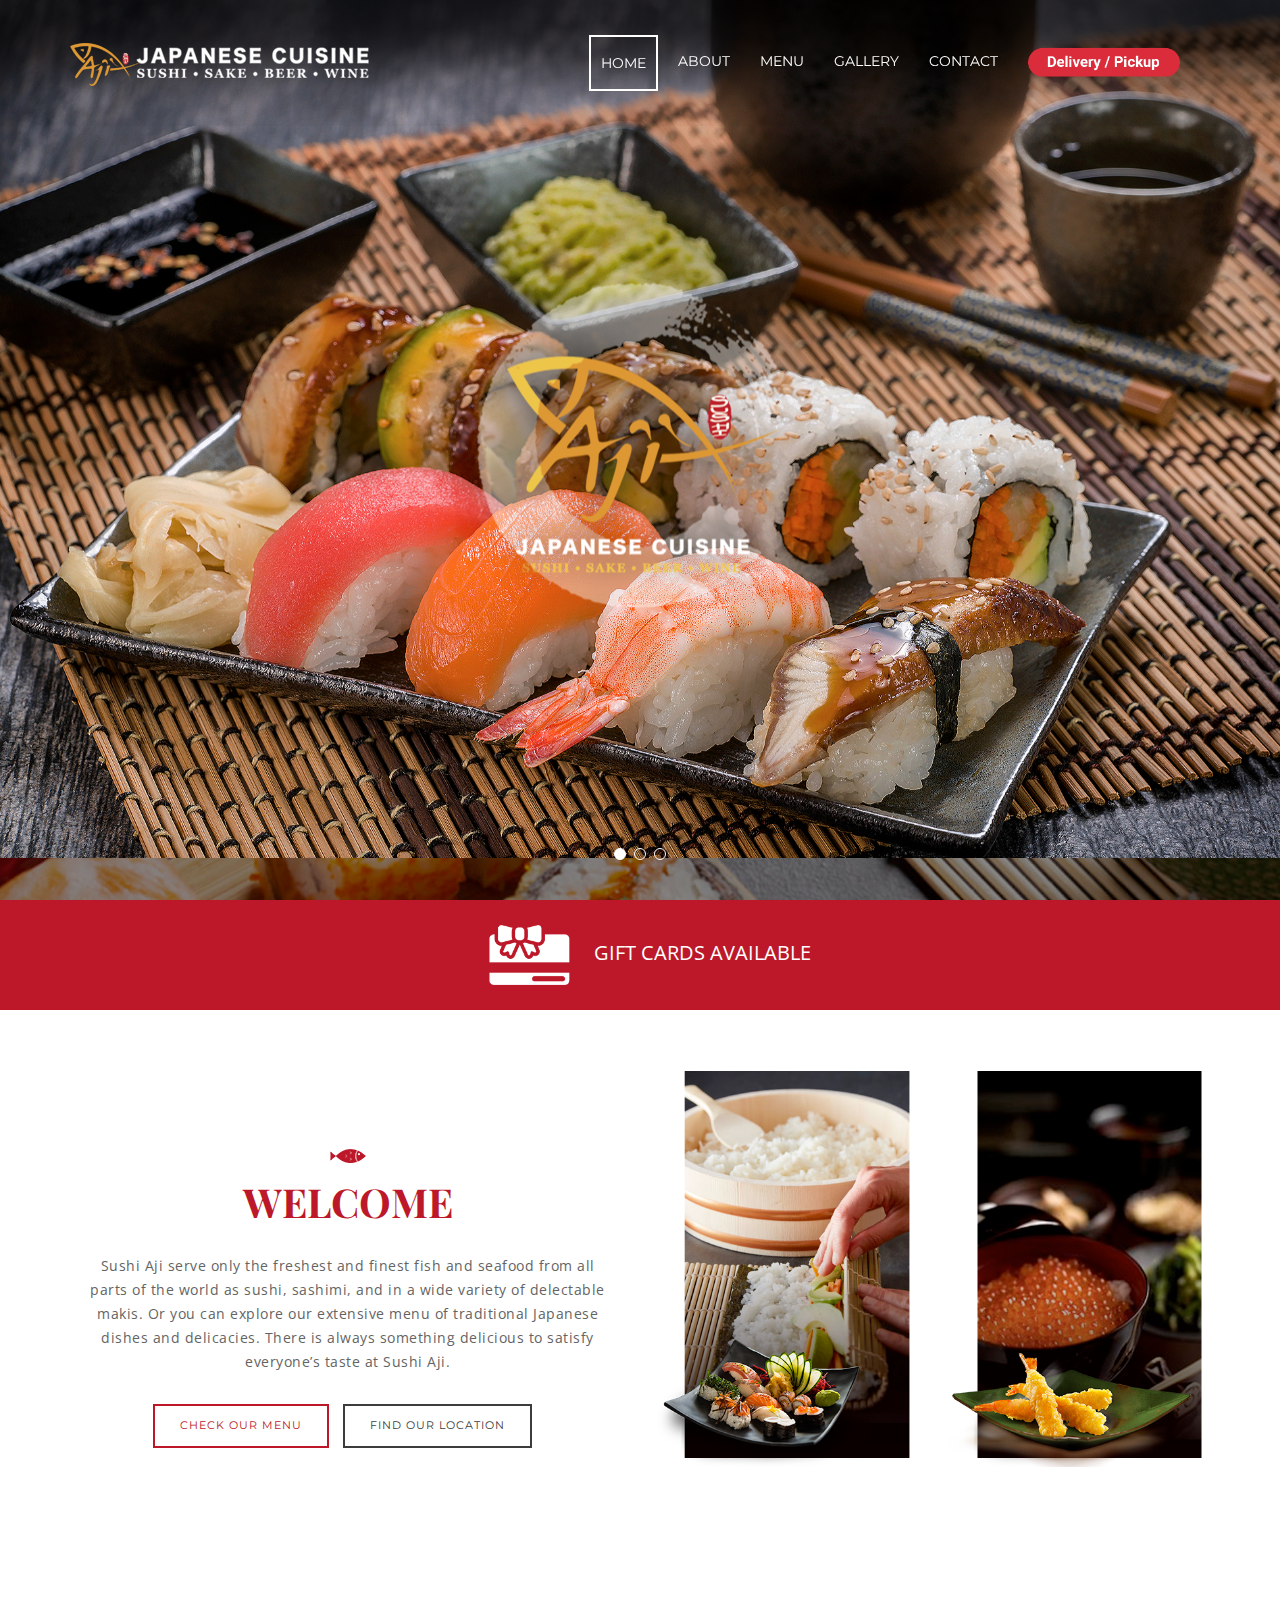
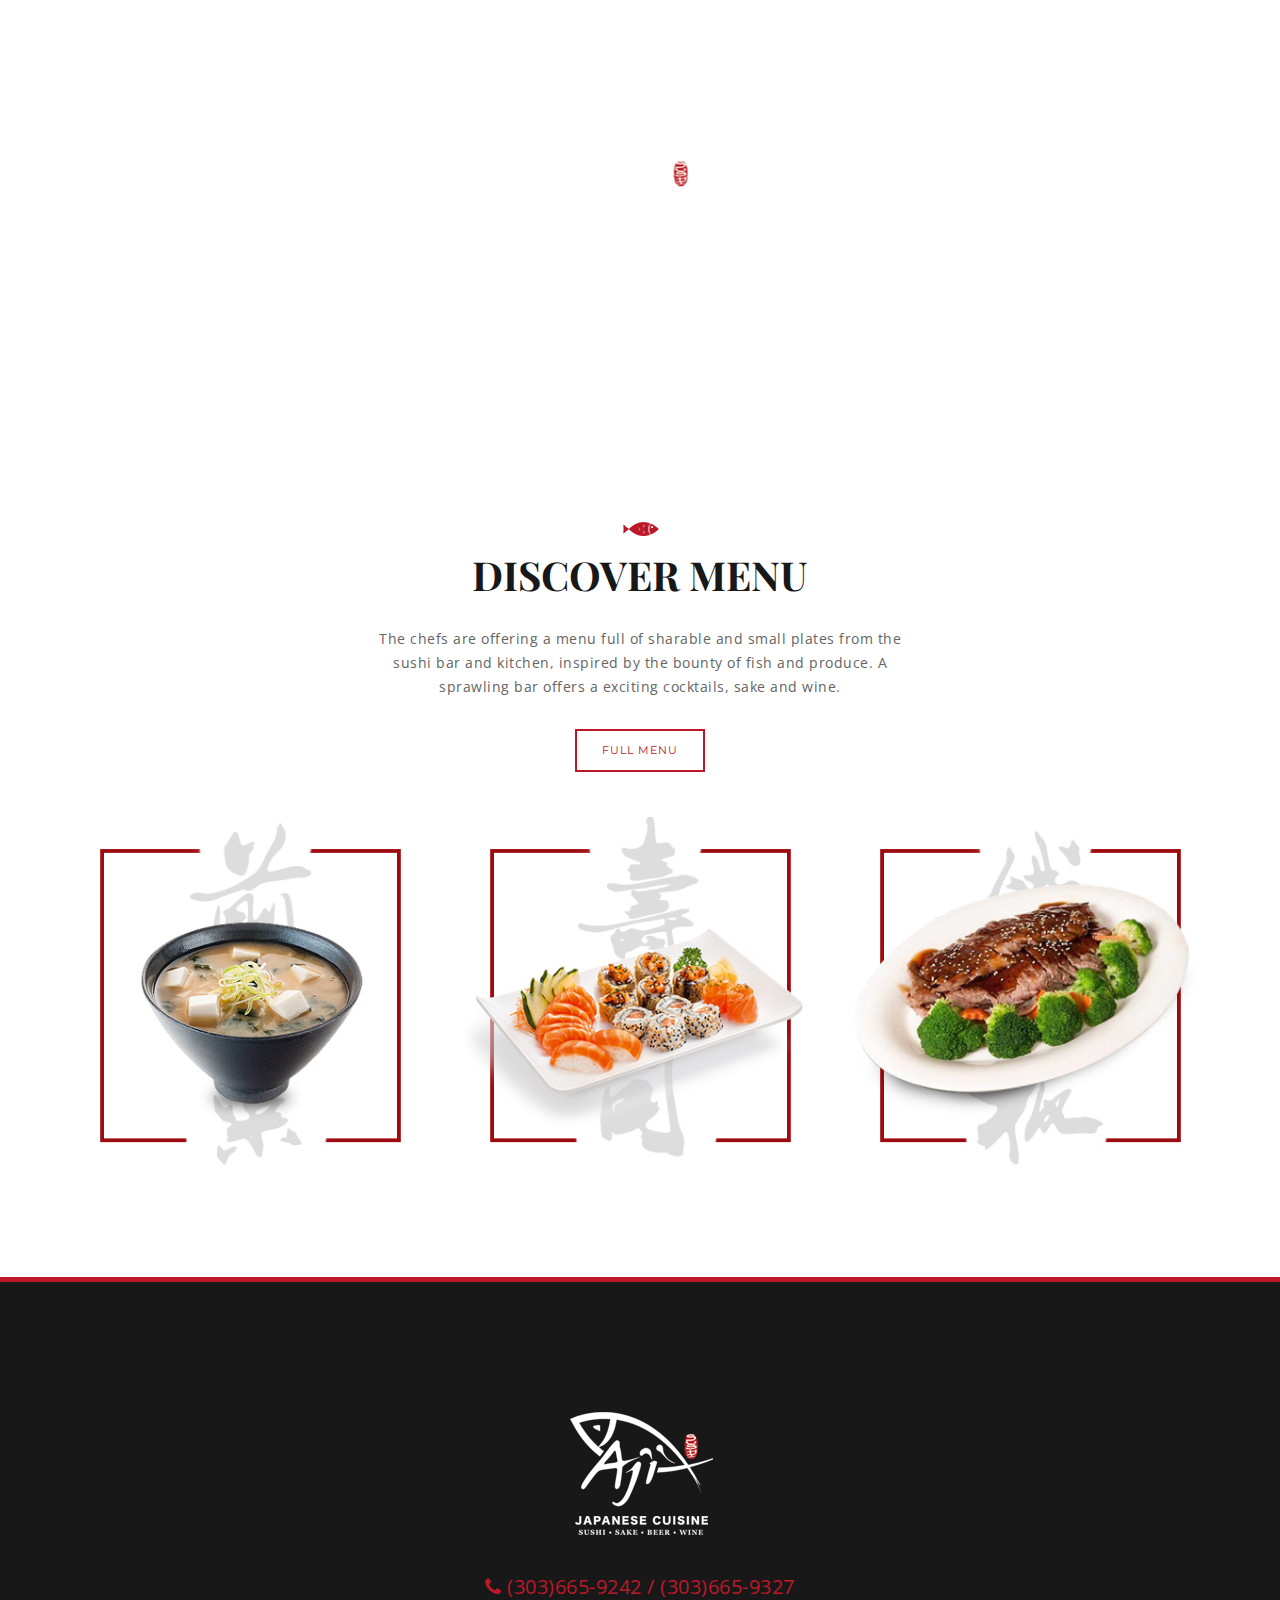
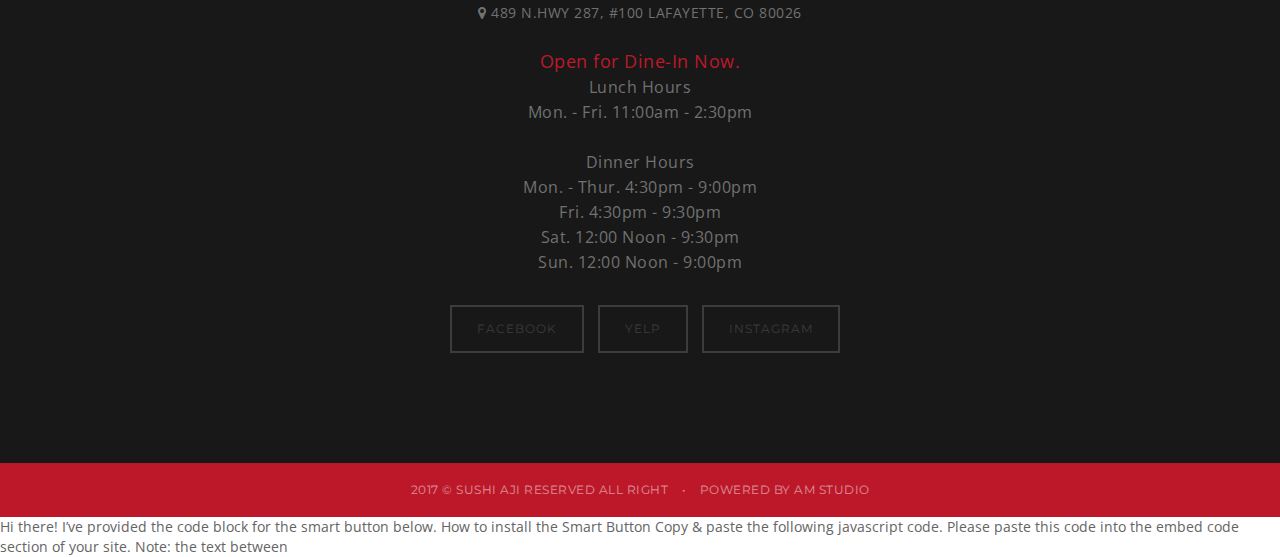
<file: index.html>
<!DOCTYPE html>
<html class="no-js" lang="">
  <head>
    <meta charset="utf-8" />
    <meta http-equiv="x-ua-compatible" content="ie=edge" />
    <title>Sushi Aji | Japanese Cuisine • Sushi • Sake • Beer • Wine</title>
    <meta name="description" content="" />
    <meta name="viewport" content="width=device-width, initial-scale=1" />

    <!-- FAVICONS -->
    <link rel="shortcut icon" href="img/favicon.ico" type="image/x-icon" />
    <link rel="apple-touch-icon" href="img/apple-touch-icon.png" />

    <!-- FONTS -->
    <link
      href="https://fonts.googleapis.com/css?family=Playfair+Display:400,700,700italic,900,900italic,400italic"
      rel="stylesheet"
      type="text/css"
    />
    <link
      href="https://fonts.googleapis.com/css?family=Montserrat:400,700"
      rel="stylesheet"
      type="text/css"
    />
    <link
      href="https://fonts.googleapis.com/css?family=Open+Sans:400,600,400italic,600italic"
      rel="stylesheet"
      type="text/css"
    />

    <!-- FONT AWESOME -->
    <link
      rel="stylesheet"
      href="https://maxcdn.bootstrapcdn.com/font-awesome/4.5.0/css/font-awesome.min.css"
    />

    <!-- STYLESHEETS -->
    <link rel="stylesheet" href="css/vendor.css" />
    <link rel="stylesheet" href="css/base.css" />
    <link rel="stylesheet" href="css/layout.css" />
    <link rel="stylesheet" href="css/components.css" />
    <link rel="stylesheet" href="css/pages.css" />

    <!-- MODERNIZR -->
    <script src="js/vendor/modernizr-2.8.3.min.js"></script>
  </head>
  <script>
    !(function (e, t, r, n) {
      var o, c, s;
      (o = e.document),
        (c = t.children[0]),
        (s = o.createElement('script')),
        (e.StorefrontSDKObject = 'StorefrontSDK'),
        (e[e.StorefrontSDKObject] = {
          executeCommand: function (t, r) {
            e[e.StorefrontSDKObject].buffer.push([t, r]);
          },
          buffer: [],
        }),
        (s.async = 1),
        (s.src =
          'https://web-assets.cdn4dd.com/prod/storefront-sdk/latest/app.js'),
        t.insertBefore(s, c);
    })(window, document.head);
    StorefrontSDK.executeCommand('renderFloatingButton', {
      businessId: 44147,
      businessSlug: 'SushiAji',
      position: 'bottom',
      buttonAlignment: 'center',
      buttonBackgroundColor: '#BC1729',
      buttonTextColor: '#FFFFFF',
      buttonText: 'ORDER ONLINE',
      fontFamily: 'Arial',
      bottomOffset: '40px',
      buttonRadius: '0px',
      showModal: {
        titleText: 'Order Now',
        bodyText: 'Track and manage your order online.',
        fontFamily: 'Arial',
        style: {
          color: '#000000',
        },
        button: {
          style: {
            borderRadius: '0px',
            color: '#FFFFFF',
            backgroundColor: '#BC1729',
          },
          text: {
            pickup: 'ORDER PICKUP',
            delivery: 'ORDER DELIVERY',
          },
        },
        innerModal: {
          style: {
            borderRadius: '0px',
            dividerColor: '#000000',
            backgroundColor: '#ffffff',
          },
        },
      },
    });
  </script>
  <style>
    .box {
      width: 40%;
      margin: 0 auto;
      background: rgba(255, 255, 255, 0.2);
      padding: 35px;
      border: 2px solid #fff;
      border-radius: 20px/50px;
      background-clip: padding-box;
      text-align: center;
    }

    .popup h2 {
      margin-top: 0;
      color: #333;
      font-family: Tahoma, Arial, sans-serif;
    }
    .popup .close {
      position: absolute;
      top: 30px;
      right: 30px;
      transition: all 0.2s;
      font-size: 50px;
      font-weight: bold;
      text-decoration: none;
      color: #ba9d0e;
      opacity: 0.9;
      z-index: 1111;
      text-shadow: none;
    }
    .popup .close:hover {
      color: #ba9d0e;
    }
    .popup .content {
      max-height: 30%;
      overflow: auto;
    }

    /*Let's make it appear when the page loads*/
    .overlay:target:before {
      display: none;
    }

    /*
.overlay:before {
  content:"";
  top: 0;
  left: 0;
  right: 0;
  bottom: 0;
  display: block;
  background: rgba(0, 0, 0, 0.6);
  position: fixed;
  z-index: 111;
}*/

    .overlay .popup {
      border-radius: 5px;
      width: 500px;
      position: fixed;
      top: 0;
      left: 36%;
      padding: 0px;
      margin: 200px auto;
      z-index: 111111;
      -webkit-transition: all 0.6s ease-in-out;
      -moz-transition: all 0.6s ease-in-out;
      transition: all 0.6s ease-in-out;
    }

    .overlay:target .popup {
      top: -100%;
      left: -100%;
    }

    @media screen and (max-width: 768px) {
      .box {
        width: 70%;
      }
      .overlay .popup {
        width: 96%;
        left: 2%;
      }
    }
  </style>

  <body class="homepage">
    <!--[if lt IE 8]>
      <p class="browserupgrade">
        You are using an <strong>outdated</strong> browser. Please
        <a href="http://browsehappy.com/">upgrade your browser</a> to improve
        your experience.
      </p>
    <![endif]-->

    <!-- PRELOADER -->
    <div id="preloader">
      <div class="spinner"></div>
    </div>
    <!-- // PRELOADER -->

    <header>
      <!-- NAVBR -->
      <nav class="navbar navbar-default">
        <div class="container">
          <!-- NAVBAR BRAND AND HAMBURGER ICON -->
          <div class="navbar-header">
            <button
              type="button"
              class="navbar-toggle collapsed"
              data-toggle="collapse"
              data-target="#navbar"
              aria-expanded="false"
            >
              <span class="icon-bar"></span>
              <span class="icon-bar"></span>
              <span class="icon-bar"></span>
            </button>

            <a class="navbar-brand" href="index.html">
              <img alt="Deliver's Logo" src="img/logo.png" />
            </a>
          </div>

          <!-- NAVBAR LINKS -->
          <div class="collapse navbar-collapse navbar-right" id="navbar">
            <ul class="nav navbar-nav">
              <li class="active"><a href="index.html">Home</a></li>

              <li><a href="about.html">About</a></li>

              <li>
                <a href="sushiaji-digitalmenu.pdf" target="_blank">Menu</a>
              </li>

              <li><a href="gallery.html">Gallery</a></li>

              <li><a href="contact.html">Contact</a></li>
              <li>
                <a
                  href="https://order.online/store/sushi-aji-69918"
                  target="_blank"
                >
                  <img src="button-grubhub.png" height="30"
                /></a>
              </li>
              <!-- 
    <li><a href="https://lodel.com/restaurants/sushi-aji/takeout" target="_blank"> <img src="delivery-only-button.png" height="30"></a></li> -->
            </ul>
          </div>
        </div>
      </nav>
    </header>

    <!-- SECTION 1 - HERO SPLASH -->
    <section class="hero-splash">
      <h3 class="hidden">Hero Splash Images</h3>
      <div class="owl-carousel splash-slider">
        <!-- SLIDE -->
        <div>
          <img src="img/slider2.jpg" alt="About the image" />
        </div>

        <!-- SLIDE -->
        <div>
          <img src="img/slider1.jpg" alt="About the image" />
        </div>

        <div>
          <img src="img/slider3.jpg" alt="About the image" />
        </div>
      </div>

      <div class="container-fluid">
        <div class="row">
          <div class="align">
            <img src="img/splash-logo.png" alt="Restaurant's Logo" />
          </div>
        </div>
        <!-- // .row -->
      </div>
      <!-- // .container -->
    </section>
    <!-- // HERO SPLASH -->
    <div class="gift">
      <div
        class="col-md-12"
        style="
          text-align: center;
          font-size: 20px;
          text-transform: uppercase;
          color: #fff;
          background-color: #bc1829;
          margin-bottom: 50px;
          padding: 15px;
        "
      >
        <img src="gifticon.png" height="80" /> Gift cards available
      </div>
    </div>
    <!-- SECTION 2 / WELCOME -->
    <section class="welcome space">
      <div class="container">
        <div class="row">
          <div class="col-md-6 space-mb">
            <!-- SECTION HEADLINE -->
            <div class="section-headline">
              <h4 style="color: #bc1829">Welcome</h4>
            </div>

            <p>
              Sushi Aji serve only the freshest and finest fish and seafood from
              all parts of the world as sushi, sashimi, and in a wide variety of
              delectable makis. Or you can explore our extensive menu of
              traditional Japanese dishes and delicacies. There is always
              something delicious to satisfy everyone’s taste at Sushi Aji.
            </p>

            <a
              href="sushiaji-digitalmenu.pdf"
              class="btn btn-bordered btn-colored"
              >Check Our Menu</a
            >
            <a href="contact.html" class="btn btn-bordered btn-dark"
              >Find Our Location</a
            >
          </div>

          <div class="col-md-3 space-mb">
            <div class="welcome-img">
              <img src="img/about1.png" alt="About the image" />
            </div>
          </div>
          <div class="col-md-3 space-mb">
            <div class="welcome-img">
              <img src="img/about2.png" alt="About the image" />
            </div>
          </div>
        </div>
      </div>
    </section>
    <!-- // SECTION 2 -->

    <!-- SECTION 3 / COUNTERS -->
    <div class="counters space">
      <div class="container">
        <div class="row">
          <div
            class="col-md-6 col-md-offset-3 textarea"
            style="padding-left: 0; padding-right: 0"
          >
            <img src="img/splash-logo2.png" width="100%" />
          </div>
        </div>
      </div>
    </div>
    <!-- // COUNTERS -->

    <!-- SECTION 4 / MENU -->
    <section class="menu space">
      <div class="container">
        <div class="row">
          <div class="col-md-6 col-md-offset-3">
            <!-- SECTION HEADLINE -->
            <div class="section-headline">
              <h4>Discover Menu</h4>
            </div>

            <p>
              The chefs are offering a menu full of sharable and small plates
              from the sushi bar and kitchen, inspired by the bounty of fish and
              produce. A sprawling bar offers a exciting cocktails, sake and
              wine.
            </p>

            <a
              href="sushiaji-digitalmenu.pdf"
              target="_blank"
              class="btn btn-bordered btn-colored"
              >Full Menu</a
            >
          </div>
        </div>

        <div class="row space-top-md">
          <div class="col-md-4">
            <a href="sushiaji-digitalmenu.pdf">
              <img src="img/dish1.jpg" alt="About the image" />
            </a>
          </div>

          <div class="col-md-4">
            <a href="sushiaji-digitalmenu.pdf">
              <img src="img/dish2.jpg" alt="About the image"
            /></a>
          </div>

          <div class="col-md-4">
            <a href="sushiaji-digitalmenu.pdf">
              <img src="img/dish3.jpg" alt="About the image"
            /></a>
          </div>
        </div>
      </div>
    </section>
    <!-- // MENU -->

    <!--
        <section class="features space space-dark">
            <div class="container">
                <div class="row">
                    <div class="col-md-6 col-md-offset-3">

                        <div class="section-headline">
                            <h4>Our Services</h4>
                        </div>

                        <p>Vestibulum sit amet massa rhoncus sagittis eros a, auctor nulla Morbi id metus diam Sed lobortis justo sed velit suscip imperdiet massa auctor Maecenas.</p>
                    </div>
                </div>

                <div class="row">
                    <div class="col-sm-6 col-md-3">
                        <div class="feature">
                            <img class="space-bottom-sm" src="img/breakfast.png" alt="Breakfast Icon">
                            <h3>Breakfast</h3>
                            <p>Nulla condimentum aliquet elemen tum auctor maecenas elementu lacus eros.</p>
                        </div>
                    </div>

                    <div class="col-sm-6 col-md-3">
                        <div class="feature">
                            <img class="space-bottom-sm" src="img/lunch.png" alt="Breakfast Icon">
                            <h3>Lunch</h3>
                            <p>Nulla condimentum aliquet elemen tum auctor maecenas elementu lacus eros.</p>
                        </div>
                    </div>

                    <div class="col-sm-6 col-md-3">
                        <div class="feature">
                            <img class="space-bottom-sm" src="img/dinner.png" alt="Breakfast Icon">
                            <h3>Dinner</h3>
                            <p>Nulla condimentum aliquet elemen tum auctor maecenas elementu lacus eros.</p>
                        </div>
                    </div>

                    <div class="col-sm-6 col-md-3">
                        <div class="feature">
                            <img class="space-bottom-sm" src="img/sweets.png" alt="Breakfast Icon">
                            <h3>Sweets</h3>
                            <p>Nulla condimentum aliquet elemen tum auctor maecenas elementu lacus eros.</p>
                        </div>
                    </div>
                </div>
            </div>
        </section>
         -->

    <footer>
      <div class="footer-main">
        <div class="container">
          <div class="row">
            <div class="col-md-6 col-md-offset-3">
              <h3><img src="img/bottomlogo.png" /></h3>
              <p>
                <font style="font-size: 20px; color: #bc1829"
                  ><i class="fa fa-phone" aria-hidden="true"></i> (303)665-9242
                  / (303)665-9327
                </font>
                <br />
                <i class="fa fa-map-marker" aria-hidden="true"></i>
                489 N.HWY 287, #100 LAFAYETTE, CO 80026
                <br />

                <br />
                <font style="font-size: 16px"
                  ><font style="font-size: 18px; color: #bc1829"
                    >Open for Dine-In Now.
                  </font>
                  <br />
                  Lunch Hours<br />
                  Mon. - Fri. 11:00am - 2:30pm <br /><br />
                  Dinner Hours<br />
                  Mon. - Thur. 4:30pm - 9:00pm <br />
                  Fri. 4:30pm - 9:30pm <br />
                  Sat. 12:00 Noon - 9:30pm <br />
                  Sun. 12:00 Noon - 9:00pm</font
                >
                <!-- 
M-T: 11:00am-9:30pm •
Fri: 11:00am-10:00pm •
M-F: 3:00pm-4:30pm(Close) <br />
Sat: 12:00noon-9:30pm  •
Sun: 12:00noon-9:00pm -->
              </p>
              <a
                href="https://www.facebook.com/Sushi-Aji-Lafayette-1146974385361358/?rc=p"
                target="_blank"
                class="btn btn-bordered btn-dark"
                >Facebook</a
              >
              <a
                href="https://www.yelp.com/biz/sushi-aji-lafayette"
                target="_blank"
                class="btn btn-bordered btn-dark"
                >Yelp</a
              >
              <a
                href="https://www.instagram.com/explore/locations/1146974385361358/sushi-aji-lafayette/"
                target="_blank"
                class="btn btn-bordered btn-dark"
                >Instagram</a
              >
            </div>
          </div>
        </div>
      </div>

      <div class="footer-copyright">
        <div class="container">
          <div class="row">
            <p>
              2017 © Sushi Aji Reserved All Right <em>•</em> Powered by AM
              STUDIO
            </p>
          </div>
        </div>
      </div>
    </footer>

    <!-- JQUERY / PLUGINS -->
    <script src="https://ajax.googleapis.com/ajax/libs/jquery/1.11.3/jquery.min.js"></script>
    <script>
      window.jQuery ||
        document.write(
          '<script src="js/vendor/jquery-1.11.3.min.js"><\/script>'
        );
    </script>
    <script src="js/vendor/bootstrap.min.js"></script>
    <script src="js/vendor/owl.carousel.min.js"></script>
    <script src="js/vendor/jquery.magnific-popup.min.js"></script>
    <script src="js/vendor/jquery.grid-a-licious.min.js"></script>
    <script src="js/vendor/circle-progress.js"></script>

    <!-- MAIN JS FOLDER -->
    <script src="js/main.js"></script>

    <!-- Google Analytics: change UA-XXXXX-X to be your site's ID. -->
    <script>
      (function (b, o, i, l, e, r) {
        b.GoogleAnalyticsObject = l;
        b[l] ||
          (b[l] = function () {
            (b[l].q = b[l].q || []).push(arguments);
          });
        b[l].l = +new Date();
        e = o.createElement(i);
        r = o.getElementsByTagName(i)[0];
        e.src = 'https://www.google-analytics.com/analytics.js';
        r.parentNode.insertBefore(e, r);
      })(window, document, 'script', 'ga');
      ga('create', 'UA-XXXXX-X', 'auto');
      ga('send', 'pageview');
    </script>
    <script
      src="https://cdn.userway.org/widget.js"
      data-account="0FcSBmx8oS"
    ></script>
  </body>
</html>

<!--
<div id="popup1" class="overlay">
    <div class="popup">

        <a class="close" href="#popup1">&times;</a>
        <div class="content">
 <img src="popup.png"   width="100%">
        </div>
    </div>
</div>    -->
Hi there! I’ve provided the code block for the smart button below. How to
install the Smart Button Copy & paste the following javascript code. Please
paste this code into the embed code section of your site. Note: the text between
<script>
   and StorefrontSDK.executeCommand is one continuous line. Please make sure no unintentional line breaks get embedded while pasting the code.


  <script>
  !function(e,t,r,n){var o,c,s;o=e.document,c=t.children[0],s=o.createElement("script"),e.StorefrontSDKObject="StorefrontSDK",e[e.StorefrontSDKObject]={executeCommand:function(t,r){e[e.StorefrontSDKObject].buffer.push([t,r])},buffer:[]},s.async=1,s.src="https://web-assets.cdn4dd.com/prod/storefront-sdk/latest/app.js",t.insertBefore(s,c)}(window,document.head);
  StorefrontSDK.executeCommand('renderFloatingButton',
    {
      businessId:44147,
      businessSlug:'SushiAji',
      position: 'bottom',
      buttonAlignment: 'center',
      buttonBackgroundColor: '#BC1729',
      buttonTextColor: '#FFFFFF',
      buttonText: 'ORDER ONLINE',
      fontFamily: 'Arial',
      bottomOffset: '40px',
      buttonRadius: '0px',
      showModal: {
      titleText: 'Order Now',
      bodyText: 'Track and manage your order online.',
      fontFamily: 'Arial',
      style: {
          color: '#000000',
      },
        button: {
            style: {
                borderRadius: '0px',
                color: '#FFFFFF',
                backgroundColor: '#BC1729'
          },
          text: {
              pickup: 'ORDER PICKUP',
              delivery: 'ORDER DELIVERY',
            },
        },
        innerModal: {
            style: {
                borderRadius: '0px',
                dividerColor: '#000000',
                backgroundColor: '#ffffff',
              },
            },
          },
        }
  )
</script>
</file>
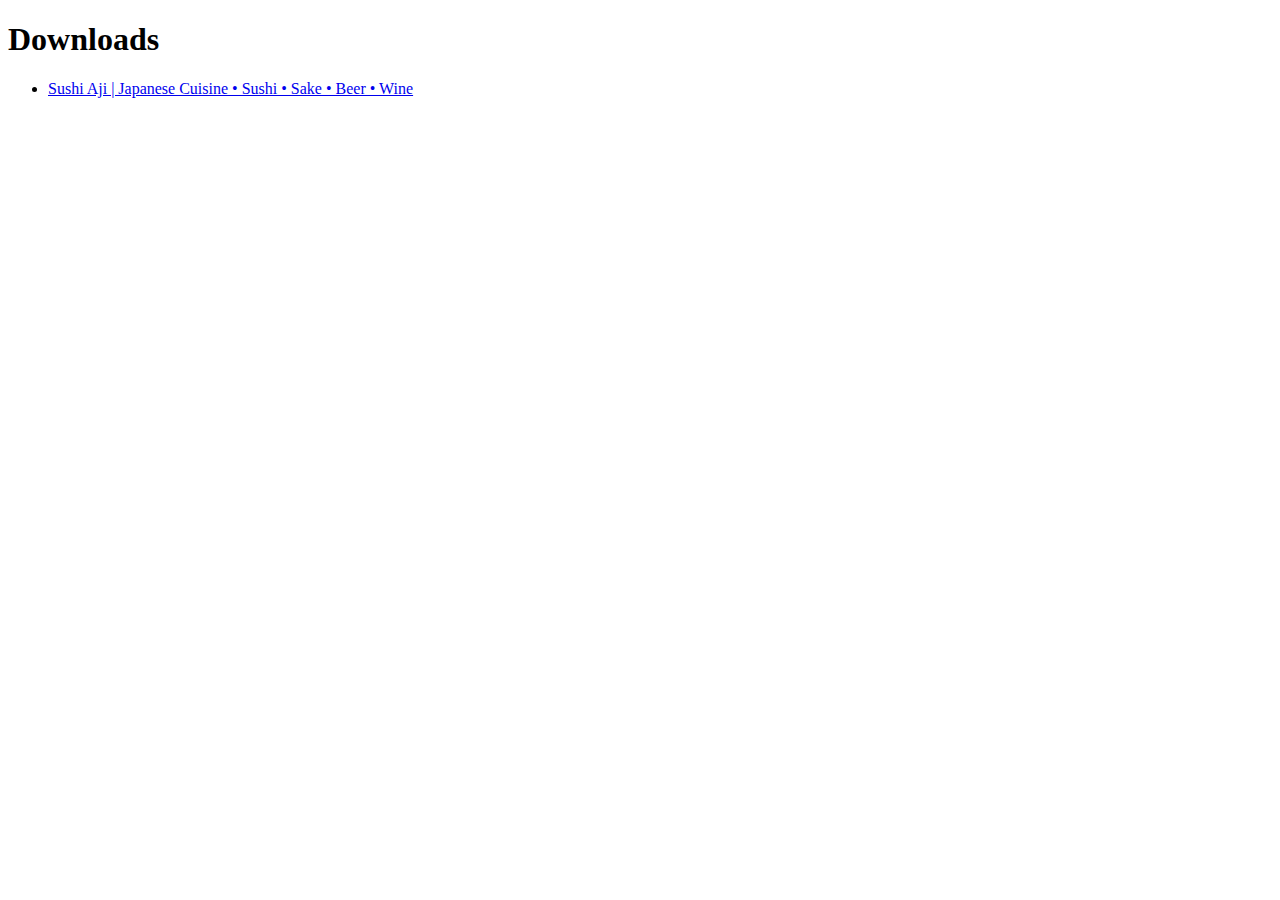
<file: _downloads.html>
<!DOCTYPE html>
<html>
	<head>
		<meta charset="UTF-8">
        <title> Downloads </title>
    </head>
    <body>
        <h1> Downloads </h1>
        <ul>
            <li><a id="http://sushiajilafayette.com/" href="index.html"> Sushi Aji | Japanese Cuisine • Sushi • Sake • Beer • Wine </a></li>
        </ul>
    </body>
</html>
</file>
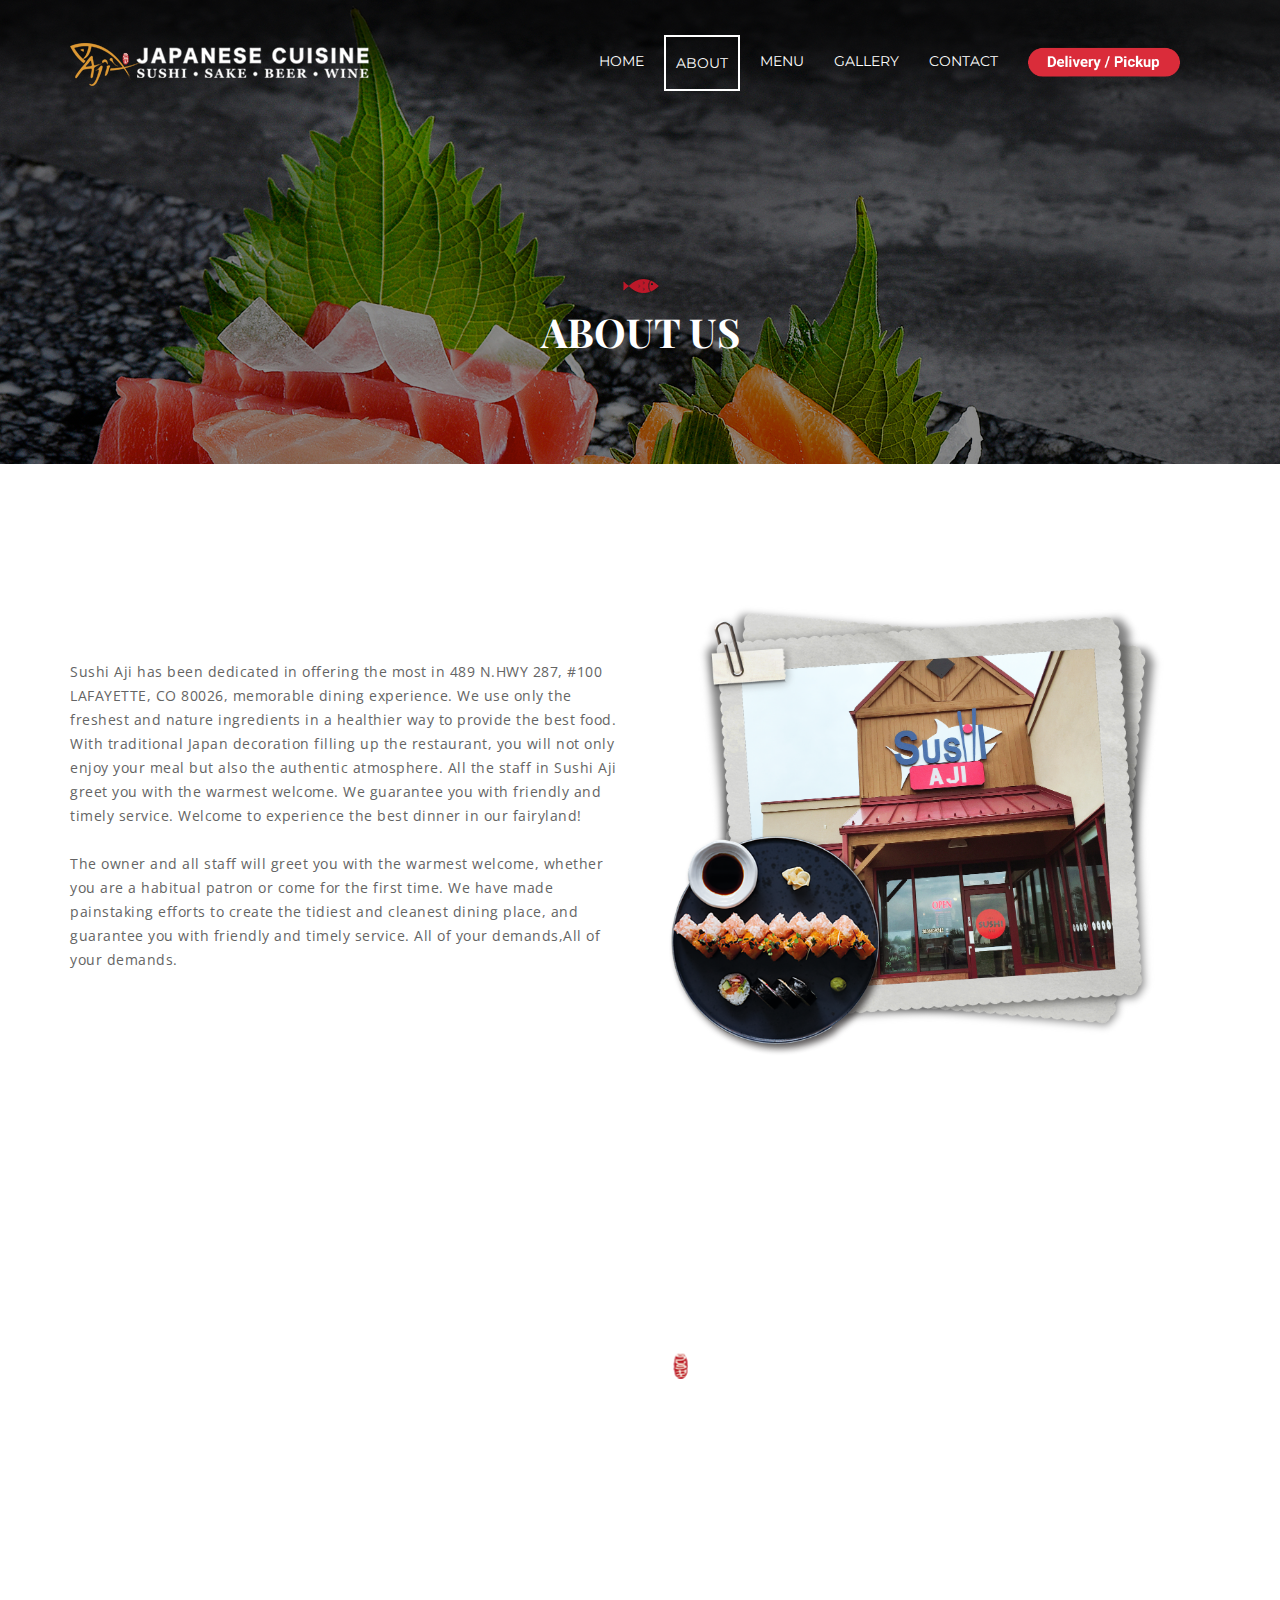
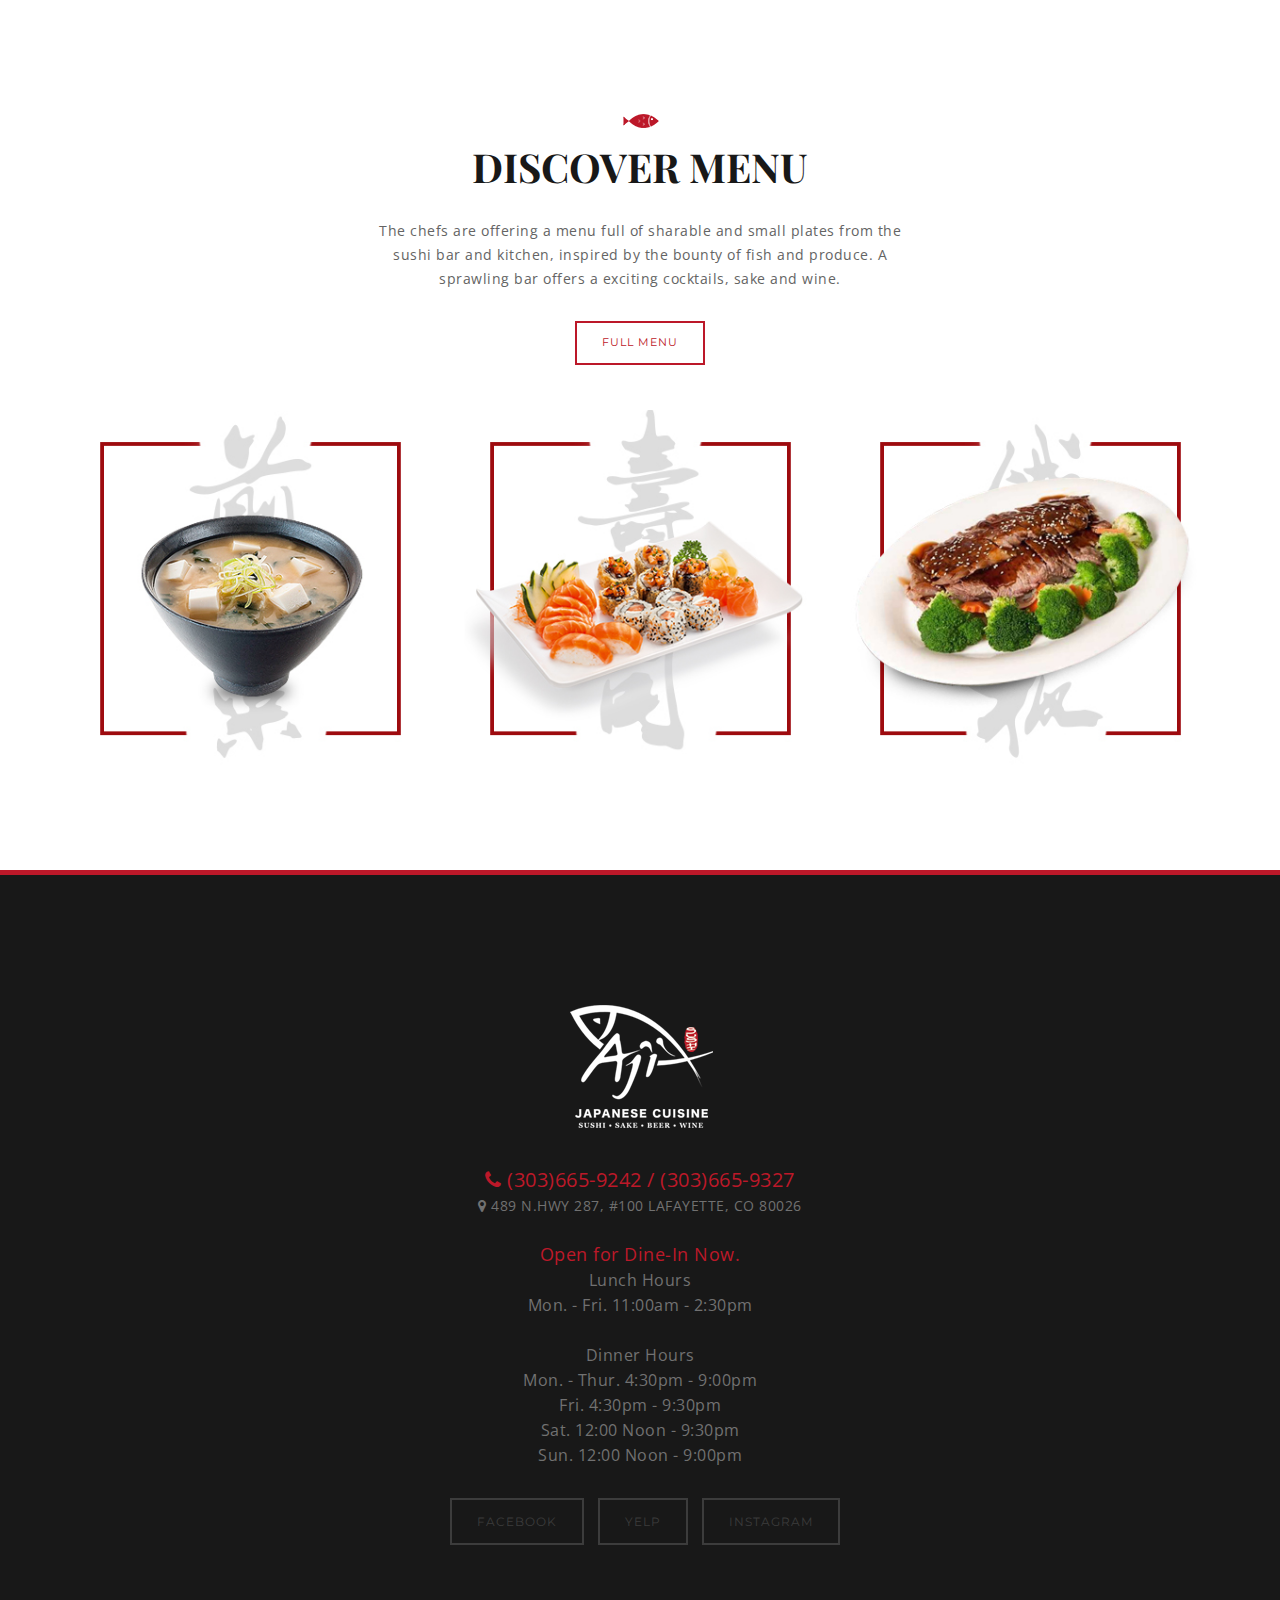
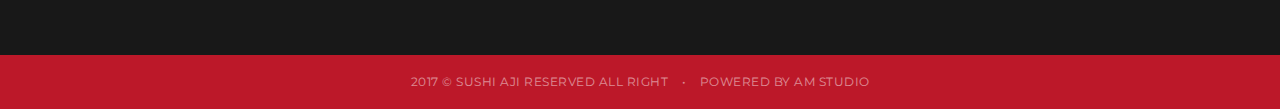
<file: about.html>
<!DOCTYPE html>
<html class="no-js" lang="">
  <head>
    <meta charset="utf-8" />
    <meta http-equiv="x-ua-compatible" content="ie=edge" />
    <title>Sushi Aji | Japanese Cuisine • Sushi • Sake • Beer • Wine</title>
    <meta name="description" content="" />
    <meta name="viewport" content="width=device-width, initial-scale=1" />

    <!-- FAVICONS -->
    <link rel="shortcut icon" href="img/favicon.ico" type="image/x-icon" />
    <link rel="apple-touch-icon" href="img/apple-touch-icon.png" />

    <link
      href="https://fonts.googleapis.com/css?family=Playfair+Display:400,700,700italic,900,900italic,400italic"
      rel="stylesheet"
      type="text/css"
    />
    <link
      href="https://fonts.googleapis.com/css?family=Montserrat:400,700"
      rel="stylesheet"
      type="text/css"
    />
    <link
      href="https://fonts.googleapis.com/css?family=Open+Sans:400,600,400italic,600italic"
      rel="stylesheet"
      type="text/css"
    />

    <!-- FONT AWESOME -->
    <link
      rel="stylesheet"
      href="https://maxcdn.bootstrapcdn.com/font-awesome/4.5.0/css/font-awesome.min.css"
    />

    <!-- STYLESHEETS -->
    <link rel="stylesheet" href="css/vendor.css" />
    <link rel="stylesheet" href="css/base.css" />
    <link rel="stylesheet" href="css/layout.css" />
    <link rel="stylesheet" href="css/components.css" />
    <link rel="stylesheet" href="css/pages.css" />

    <!-- MODERNIZR -->
    <script src="js/vendor/modernizr-2.8.3.min.js"></script>
  </head>
  <body class="homepage">
    <!--[if lt IE 8]>
      <p class="browserupgrade">
        You are using an <strong>outdated</strong> browser. Please
        <a href="http://browsehappy.com/">upgrade your browser</a> to improve
        your experience.
      </p>
    <![endif]-->

    <!-- PRELOADER -->
    <div id="preloader">
      <div class="spinner"></div>
    </div>
    <!-- // PRELOADER -->

    <header>
      <!-- NAVBR -->
      <nav class="navbar navbar-default">
        <div class="container">
          <!-- NAVBAR BRAND AND HAMBURGER ICON -->
          <div class="navbar-header">
            <button
              type="button"
              class="navbar-toggle collapsed"
              data-toggle="collapse"
              data-target="#navbar"
              aria-expanded="false"
            >
              <span class="icon-bar"></span>
              <span class="icon-bar"></span>
              <span class="icon-bar"></span>
            </button>

            <a class="navbar-brand" href="index.html">
              <img alt="Deliver's Logo" src="img/logo.png" />
            </a>
          </div>

          <!-- NAVBAR LINKS -->
          <div class="collapse navbar-collapse navbar-right" id="navbar">
            <ul class="nav navbar-nav">
              <li><a href="index.html">Home</a></li>

              <li class="active"><a href="about.html">About</a></li>

              <li>
                <a href="sushiaji-digitalmenu.pdf" target="_blank">Menu</a>
              </li>

              <li><a href="gallery.html">Gallery</a></li>

              <li><a href="contact.html">Contact</a></li>
              <li>
                <a
                  href="https://order.online/store/sushi-aji-69918"
                  target="_blank"
                >
                  <img src="button-grubhub.png" height="30"
                /></a>
              </li>

              <!-- 
    <li><a href="https://lodel.com/restaurants/sushi-aji/takeout" target="_blank"> <img src="delivery-only-button.png" height="30"></a></li> -->
            </ul>
          </div>
        </div>
      </nav>
    </header>

    <section
      class="hero-title"
      style="
        background-image: url('img/aboutpic.jpg');
        background-attachment: fixed;
        background-position: center;
      "
    >
      <div class="container">
        <div class="row">
          <h2>About Us</h2>
        </div>
        <!-- // .row -->
      </div>
      <!-- // .container -->
    </section>

    <section class="banner space">
      <div class="container">
        <div class="row">
          <div class="col-md-6 space-mb">
            <p>
              <br /><br /><br /><br />
              Sushi Aji has been dedicated in offering the most in 489 N.HWY
              287, #100 LAFAYETTE, CO 80026, memorable dining experience. We use
              only the freshest and nature ingredients in a healthier way to
              provide the best food. With traditional Japan decoration filling
              up the restaurant, you will not only enjoy your meal but also the
              authentic atmosphere. All the staff in Sushi Aji greet you with
              the warmest welcome. We guarantee you with friendly and timely
              service. Welcome to experience the best dinner in our fairyland!
              <br /><br />

              The owner and all staff will greet you with the warmest welcome,
              whether you are a habitual patron or come for the first time. We
              have made painstaking efforts to create the tidiest and cleanest
              dining place, and guarantee you with friendly and timely service.
              All of your demands,All of your demands.
            </p>
          </div>

          <div class="col-md-6">
            <img src="img/aboutpic.png" alt="About the image" />
          </div>
        </div>
      </div>
    </section>

    <!-- SECTION 3 / COUNTERS -->
    <div class="counters space">
      <div class="container">
        <div class="row">
          <div
            class="col-md-6 col-md-offset-3 textarea"
            style="padding-left: 0; padding-right: 0"
          >
            <img src="img/splash-logo2.png" width="100%" />
          </div>
        </div>
      </div>
    </div>
    <!-- // COUNTERS -->

    <!-- SECTION 4 / MENU -->
    <section class="menu space">
      <div class="container">
        <div class="row">
          <div class="col-md-6 col-md-offset-3">
            <!-- SECTION HEADLINE -->
            <div class="section-headline">
              <h4>Discover Menu</h4>
            </div>

            <p>
              The chefs are offering a menu full of sharable and small plates
              from the sushi bar and kitchen, inspired by the bounty of fish and
              produce. A sprawling bar offers a exciting cocktails, sake and
              wine.
            </p>

            <a
              href="sushiaji.pdf"
              target="_blank"
              class="btn btn-bordered btn-colored"
              >Full Menu</a
            >
          </div>
        </div>

        <div class="row space-top-md">
          <div class="col-md-4">
            <a href="http://sushiajilafayette.com/menu.html">
              <img src="img/dish1.jpg" alt="About the image" />
            </a>
          </div>

          <div class="col-md-4">
            <a href="http://sushiajilafayette.com/menu.html">
              <img src="img/dish2.jpg" alt="About the image"
            /></a>
          </div>

          <div class="col-md-4">
            <a href="http://sushiajilafayette.com/menu.html">
              <img src="img/dish3.jpg" alt="About the image"
            /></a>
          </div>
        </div>
      </div>
    </section>
    <!-- // MENU -->

    <footer>
      <div class="footer-main">
        <div class="container">
          <div class="row">
            <div class="col-md-6 col-md-offset-3">
              <h3><img src="img/bottomlogo.png" /></h3>
              <p>
                <font style="font-size: 20px; color: #bc1829"
                  ><i class="fa fa-phone" aria-hidden="true"></i> (303)665-9242
                  / (303)665-9327
                </font>
                <br />
                <i class="fa fa-map-marker" aria-hidden="true"></i>
                489 N.HWY 287, #100 LAFAYETTE, CO 80026
                <br />
                <br />

                <font style="font-size: 16px"
                  ><font style="font-size: 18px; color: #bc1829"
                    >Open for Dine-In Now.
                  </font>
                  <br />
                  Lunch Hours<br />
                  Mon. - Fri. 11:00am - 2:30pm <br /><br />
                  Dinner Hours<br />
                  Mon. - Thur. 4:30pm - 9:00pm <br />
                  Fri. 4:30pm - 9:30pm <br />
                  Sat. 12:00 Noon - 9:30pm <br />
                  Sun. 12:00 Noon - 9:00pm</font
                >
                <!-- 
M-T: 11:00am-9:30pm •
Fri: 11:00am-10:00pm •
M-F: 3:00pm-4:30pm(Close) <br />
Sat: 12:00noon-9:30pm  •
Sun: 12:00noon-9:00pm -->
              </p>
              <a
                href="https://www.facebook.com/Sushi-Aji-Lafayette-1146974385361358/?rc=p"
                target="_blank"
                class="btn btn-bordered btn-dark"
                >Facebook</a
              >
              <a
                href="https://www.yelp.com/biz/sushi-aji-lafayette"
                target="_blank"
                class="btn btn-bordered btn-dark"
                >Yelp</a
              >
              <a
                href="https://www.instagram.com/explore/locations/1146974385361358/sushi-aji-lafayette/"
                target="_blank"
                class="btn btn-bordered btn-dark"
                >Instagram</a
              >
            </div>
          </div>
        </div>
      </div>

      <div class="footer-copyright">
        <div class="container">
          <div class="row">
            <p>
              2017 © Sushi Aji Reserved All Right <em>•</em> Powered by AM
              STUDIO
            </p>
          </div>
        </div>
      </div>
    </footer>

    <!-- JQUERY / PLUGINS -->
    <script src="https://ajax.googleapis.com/ajax/libs/jquery/1.11.3/jquery.min.js"></script>
    <script>
      window.jQuery ||
        document.write(
          '<script src="js/vendor/jquery-1.11.3.min.js"><\/script>'
        );
    </script>
    <script src="js/vendor/bootstrap.min.js"></script>
    <script src="js/vendor/owl.carousel.min.js"></script>
    <script src="js/vendor/jquery.magnific-popup.min.js"></script>
    <script src="js/vendor/jquery.grid-a-licious.min.js"></script>
    <script src="js/vendor/circle-progress.js"></script>

    <!-- MAIN JS FOLDER -->
    <script src="js/main.js"></script>

    <!-- Google Analytics: change UA-XXXXX-X to be your site's ID. -->
    <script>
      (function (b, o, i, l, e, r) {
        b.GoogleAnalyticsObject = l;
        b[l] ||
          (b[l] = function () {
            (b[l].q = b[l].q || []).push(arguments);
          });
        b[l].l = +new Date();
        e = o.createElement(i);
        r = o.getElementsByTagName(i)[0];
        e.src = 'https://www.google-analytics.com/analytics.js';
        r.parentNode.insertBefore(e, r);
      })(window, document, 'script', 'ga');
      ga('create', 'UA-XXXXX-X', 'auto');
      ga('send', 'pageview');
    </script>
    <script
      src="https://cdn.userway.org/widget.js"
      data-account="0FcSBmx8oS"
    ></script>
  </body>
</html>
</file>
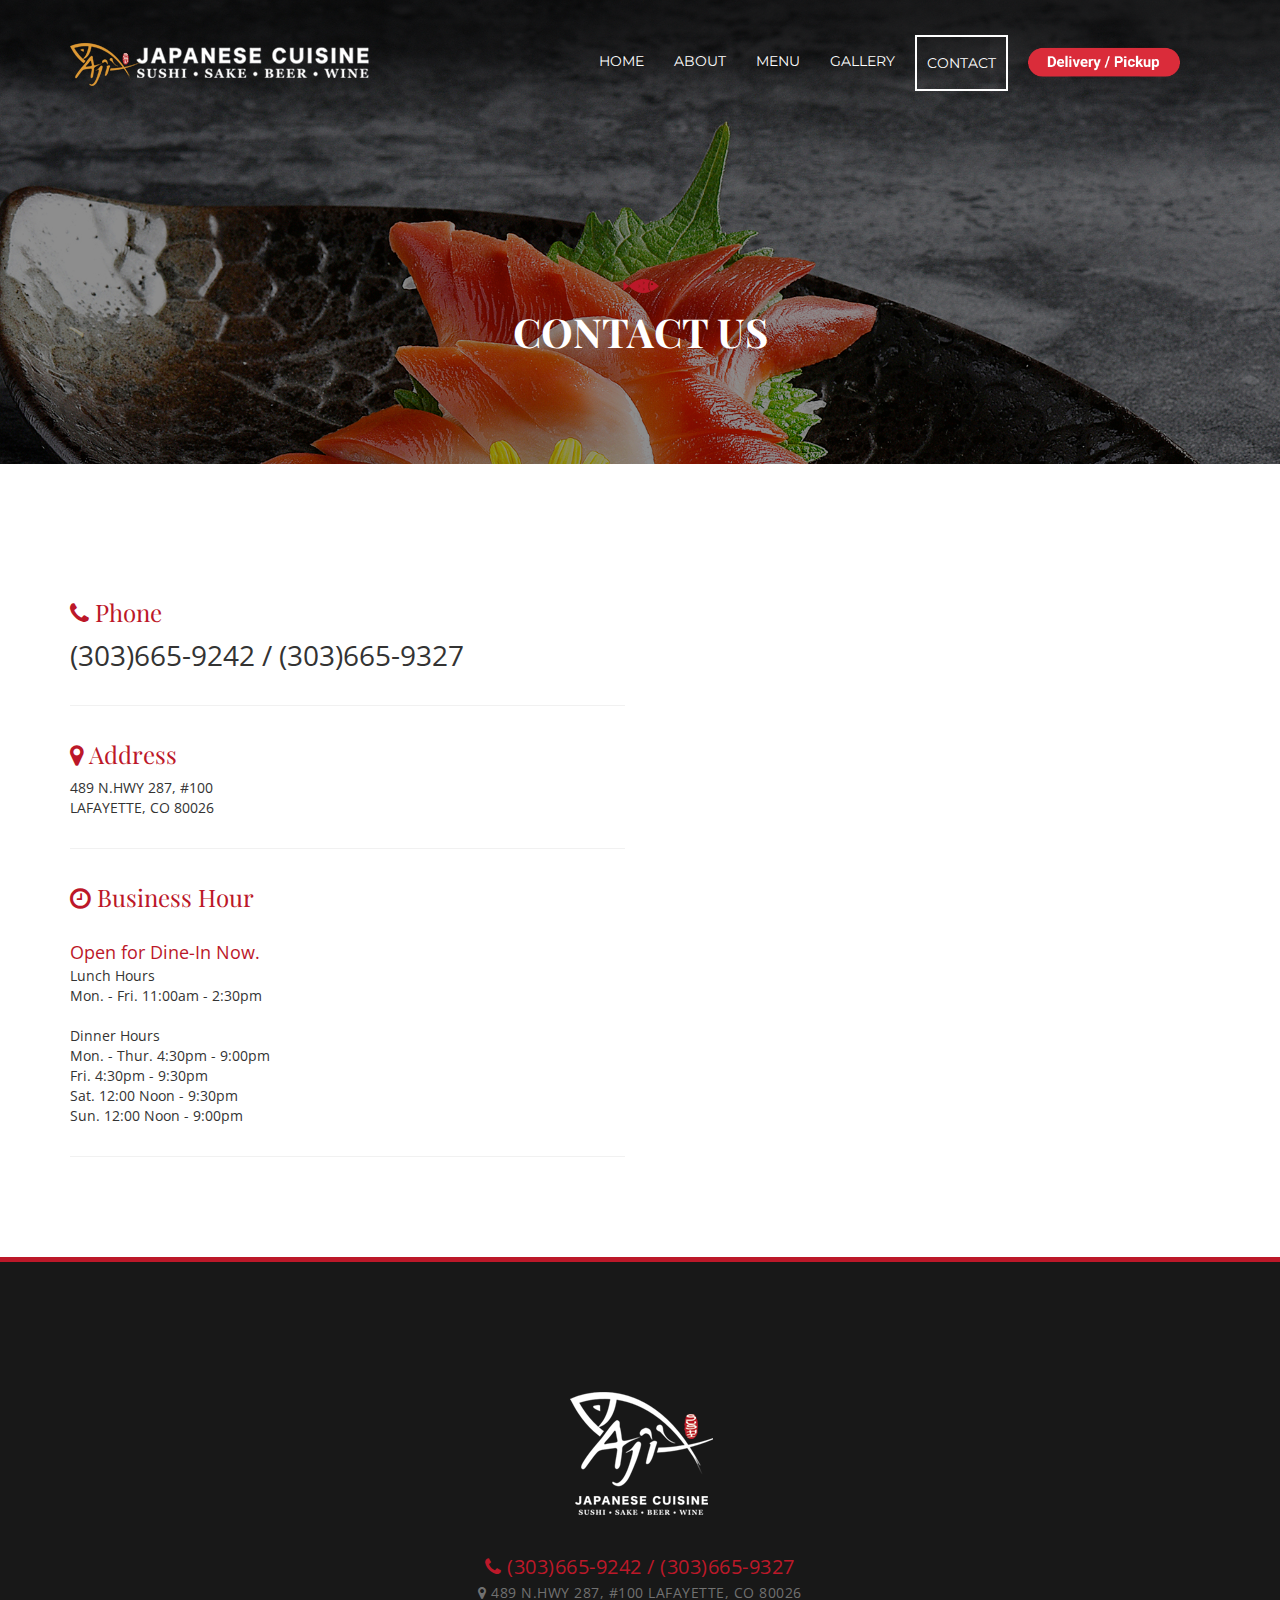
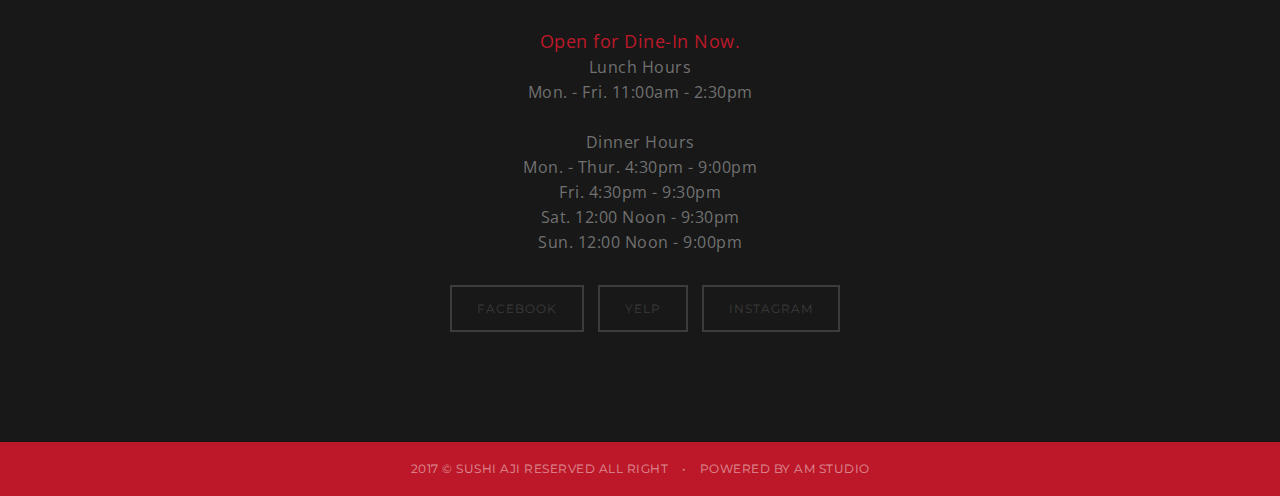
<file: contact.html>
<!doctype html>
<html class="no-js" lang="">
    <head>
        <meta charset="utf-8">
        <meta http-equiv="x-ua-compatible" content="ie=edge">
                <title>Sushi Aji | Japanese Cuisine • Sushi • Sake • Beer • Wine </title>
        <meta name="description" content="">
        <meta name="viewport" content="width=device-width, initial-scale=1">

        <!-- FAVICONS -->
        <link rel="shortcut icon" href="img/favicon.ico" type="image/x-icon">
        <link rel="apple-touch-icon" href="img/apple-touch-icon.png">

        <link href='https://fonts.googleapis.com/css?family=Playfair+Display:400,700,700italic,900,900italic,400italic' rel='stylesheet' type='text/css'>
        <link href='https://fonts.googleapis.com/css?family=Montserrat:400,700' rel='stylesheet' type='text/css'>
        <link href='https://fonts.googleapis.com/css?family=Open+Sans:400,600,400italic,600italic' rel='stylesheet' type='text/css'>

        <!-- FONT AWESOME -->
        <link rel="stylesheet" href="https://maxcdn.bootstrapcdn.com/font-awesome/4.5.0/css/font-awesome.min.css">

        <!-- STYLESHEETS -->
        <link rel="stylesheet" href="css/vendor.css">
        <link rel="stylesheet" href="css/base.css">
        <link rel="stylesheet" href="css/layout.css">
        <link rel="stylesheet" href="css/components.css">
        <link rel="stylesheet" href="css/pages.css">

        <!-- MODERNIZR -->
        <script src="js/vendor/modernizr-2.8.3.min.js"></script>
    </head>
    <body class="menu">
        <!--[if lt IE 8]>
            <p class="browserupgrade">You are using an <strong>outdated</strong> browser. Please <a href="http://browsehappy.com/">upgrade your browser</a> to improve your experience.</p>
        <![endif]-->

        <!-- PRELOADER -->
        <div id="preloader">
            <div class="spinner"></div>
        </div>
        <!-- // PRELOADER -->
 <header>
            <!-- NAVBR -->
           <nav class="navbar navbar-default">
                <div class="container">

                    <!-- NAVBAR BRAND AND HAMBURGER ICON -->
                    <div class="navbar-header">
                        <button type="button" class="navbar-toggle collapsed" data-toggle="collapse" data-target="#navbar" aria-expanded="false">
                            <span class="icon-bar"></span>
                            <span class="icon-bar"></span>
                            <span class="icon-bar"></span>
                        </button>

                        <a class="navbar-brand"  href="index.html">
                            <img alt="Deliver's Logo" src="img/logo.png">
                        </a>
                    </div>

                    <!-- NAVBAR LINKS -->
                    <div class="collapse navbar-collapse navbar-right" id="navbar">
                        <ul class="nav navbar-nav">
                            <li><a href="index.html">Home</a></li>

                            <li ><a href="about.html">About</a></li>
  <li ><a href="sushiaji-digitalmenu.pdf" target="_blank">Menu</a></li>

                            <li ><a href="gallery.html">Gallery</a></li>

                            <li class="active"><a href="contact.html">Contact</a></li>
                                        <li><a href="https://order.online/store/sushi-aji-69918" target="_blank"> <img src="button-grubhub.png" height="30"></a></li>

<!-- 
    <li><a href="https://lodel.com/restaurants/sushi-aji/takeout" target="_blank"> <img src="delivery-only-button.png" height="30"></a></li> -->
                        </ul>
                    </div>
                </div>
            </nav>
        </header>

        <!-- HERO TITLE -->
         <section class="hero-title" style="  background-image: url('img/aboutpic2.jpg');
  background-attachment: fixed;
  background-position: center;">
            <div class="container">
                <div class="row">
                    <h2>Contact Us</h2>
                </div><!-- // .row -->
            </div><!-- // .container -->
        </section>
        <!-- // HERO TITLE -->
        <!-- SECTION 2 - CONTACT INFO -->
        <section class="info space">
            <div class="container">

                <div class="row">



                    <div class="col-sm-6">
                        <div class="item">
                            <h3 style="color:#bc1829"><i class="fa fa-phone" aria-hidden="true"></i> Phone</h3>
                            <ul class="list">
                                <li style="font-size:2em;color:#333;"> (303)665-9242 / (303)665-9327 </li>

                            </ul>


                        </div>

                         <div class="item">
                            <h3 style="color:#bc1829"><i class="fa fa-map-marker" aria-hidden="true"></i> Address</h3>
                            <ul class="list">
                                <li style="color:#333;">489 N.HWY 287, #100 <br />
LAFAYETTE, CO 80026 </li>

                            </ul>

                        </div>

                         <div class="item">
                            <h3 style="color:#bc1829"> <i class="fa fa-clock-o" aria-hidden="true"></i> Business Hour</h3>
                            <ul class="list">
                                <li style="color:#333;">
 
<br />
<font style="font-size:18px; color: #bc1829">Open for Dine-In Now. </font> <br /> Lunch Hours<br />
Mon. - Fri. 11:00am - 2:30pm <br /><br />
Dinner Hours<br />
Mon. - Thur. 4:30pm - 9:00pm <br />
Fri. 4:30pm - 9:30pm <br />
Sat. 12:00 Noon - 9:30pm <br />
Sun. 12:00 Noon - 9:00pm</font>

                            </ul>

                        </div>
                    </div>
     <div class="col-md-6"> <iframe src="https://www.google.com/maps/embed?pb=!1m18!1m12!1m3!1d3056.285022907973!2d-105.10618918461662!3d40.002080579415406!2m3!1f0!2f0!3f0!3m2!1i1024!2i768!4f13.1!3m3!1m2!1s0x876bf48ade154d4f%3A0x2d08d54db8379f03!2s489+US-287+%23100%2C+Lafayette%2C+CO+80026!5e0!3m2!1sen!2sus!4v1501797585585" width="100%" height="450" frameborder="0" style="border:0" allowfullscreen></iframe>

             </div>



                </div>
            </div>
        </section>
        <!-- // SECTION 2 -->

        <!-- SECTION 3 - CONTACT FORM -->

        <!-- // SECTION 3 -->


        <footer>
            <div class="footer-main">
                <div class="container">
                    <div class="row">
                        <div class="col-md-6 col-md-offset-3">
                            <h3><img src="img/bottomlogo.png"></h3>
                            <p><font style="font-size:20px;color:#bc1829;"><i class="fa fa-phone" aria-hidden="true"></i>
(303)665-9242 / (303)665-9327 </font> <br />
                            <i class="fa fa-map-marker" aria-hidden="true"></i>
489 N.HWY 287, #100
LAFAYETTE, CO 80026
 <br />
<br />

<font style="font-size:16px"><font style="font-size:18px; color: #bc1829">Open for Dine-In Now. </font> <br /> Lunch Hours<br />
Mon. - Fri. 11:00am - 2:30pm <br /><br />
Dinner Hours<br />
Mon. - Thur. 4:30pm - 9:00pm <br />
Fri. 4:30pm - 9:30pm <br />
Sat. 12:00 Noon - 9:30pm <br />
Sun. 12:00 Noon - 9:00pm</font>
<!-- 
M-T: 11:00am-9:30pm •
Fri: 11:00am-10:00pm •
M-F: 3:00pm-4:30pm(Close) <br />
Sat: 12:00noon-9:30pm  •
Sun: 12:00noon-9:00pm -->

 </p>
                            <a href="https://www.facebook.com/Sushi-Aji-Lafayette-1146974385361358/?rc=p" target="_blank" class="btn btn-bordered btn-dark">Facebook</a>
                            <a href="https://www.yelp.com/biz/sushi-aji-lafayette" target="_blank"  class="btn btn-bordered btn-dark">Yelp</a>
                            <a href="https://www.instagram.com/explore/locations/1146974385361358/sushi-aji-lafayette/" target="_blank"   class="btn btn-bordered btn-dark">Instagram</a>
                        </div>
                    </div>
                </div>
            </div>

            <div class="footer-copyright">
                <div class="container">
                    <div class="row">
                        <p>2017 © Sushi Aji Reserved All Right <em>•</em> Powered by AM STUDIO   </p>
                    </div>
                </div>
            </div>
        </footer>

        <!-- JQUERY / PLUGINS -->
        <script src="https://ajax.googleapis.com/ajax/libs/jquery/1.11.3/jquery.min.js"></script>
        <script>window.jQuery || document.write('<script src="js/vendor/jquery-1.11.3.min.js"><\/script>')</script>
        <script src="js/vendor/bootstrap.min.js"></script>
        <script src="js/vendor/owl.carousel.min.js"></script>
        <script src="js/vendor/jquery.magnific-popup.min.js"></script>
        <script src="js/vendor/jquery.grid-a-licious.min.js"></script>
        <script src="js/vendor/circle-progress.js"></script>

        <!-- GOOGLE MAP -->
        <script src="http://maps.google.com/maps/api/js?sensor=false" type="text/javascript"></script>

        <!-- MAIN JS FOLDER -->
        <script src="js/main.js"></script>

        <!-- Google Analytics: change UA-XXXXX-X to be your site's ID. -->
        <script>
            (function(b,o,i,l,e,r){b.GoogleAnalyticsObject=l;b[l]||(b[l]=
            function(){(b[l].q=b[l].q||[]).push(arguments)});b[l].l=+new Date;
            e=o.createElement(i);r=o.getElementsByTagName(i)[0];
            e.src='https://www.google-analytics.com/analytics.js';
            r.parentNode.insertBefore(e,r)}(window,document,'script','ga'));
            ga('create','UA-XXXXX-X','auto');ga('send','pageview');
        </script>

        <script type="text/javascript">
        /* GOOGLE MAP */
        // This script is used for the making google map and styling it.
        // This script needs the google map API.
        function initialize() {
                var myLatlng = new google.maps.LatLng(40.76383,-73.97295);
                var mapOptions = {
                zoom: 14,
                scrollwheel: false,
                center: myLatlng,
                styles: [
                    {
                        "featureType": "water",
                        "elementType": "geometry",
                        "stylers": [
                            {
                                "color": "#e9e9e9"
                            },
                            {
                                "lightness": 17
                            }
                        ]
                    },
                    {
                        "featureType": "landscape",
                        "elementType": "geometry",
                        "stylers": [
                            {
                                "color": "#f5f5f5"
                            },
                            {
                                "lightness": 20
                            }
                        ]
                    },
                    {
                        "featureType": "road.highway",
                        "elementType": "geometry.fill",
                        "stylers": [
                            {
                                "color": "#ffffff"
                            },
                            {
                                "lightness": 17
                            }
                        ]
                    },
                    {
                        "featureType": "road.highway",
                        "elementType": "geometry.stroke",
                        "stylers": [
                            {
                                "color": "#ffffff"
                            },
                            {
                                "lightness": 29
                            },
                            {
                                "weight": 0.2
                            }
                        ]
                    },
                    {
                        "featureType": "road.arterial",
                        "elementType": "geometry",
                        "stylers": [
                            {
                                "color": "#ffffff"
                            },
                            {
                                "lightness": 18
                            }
                        ]
                    },
                    {
                        "featureType": "road.local",
                        "elementType": "geometry",
                        "stylers": [
                            {
                                "color": "#ffffff"
                            },
                            {
                                "lightness": 16
                            }
                        ]
                    },
                    {
                        "featureType": "poi",
                        "elementType": "geometry",
                        "stylers": [
                            {
                                "color": "#f5f5f5"
                            },
                            {
                                "lightness": 21
                            }
                        ]
                    },
                    {
                        "featureType": "poi.park",
                        "elementType": "geometry",
                        "stylers": [
                            {
                                "color": "#dedede"
                            },
                            {
                                "lightness": 21
                            }
                        ]
                    },
                    {
                        "elementType": "labels.text.stroke",
                        "stylers": [
                            {
                                "visibility": "on"
                            },
                            {
                                "color": "#ffffff"
                            },
                            {
                                "lightness": 16
                            }
                        ]
                    },
                    {
                        "elementType": "labels.text.fill",
                        "stylers": [
                            {
                                "saturation": 36
                            },
                            {
                                "color": "#333333"
                            },
                            {
                                "lightness": 40
                            }
                        ]
                    },
                    {
                        "elementType": "labels.icon",
                        "stylers": [
                            {
                                "visibility": "off"
                            }
                        ]
                    },
                    {
                        "featureType": "transit",
                        "elementType": "geometry",
                        "stylers": [
                            {
                                "color": "#f2f2f2"
                            },
                            {
                                "lightness": 19
                            }
                        ]
                    },
                    {
                        "featureType": "administrative",
                        "elementType": "geometry.fill",
                        "stylers": [
                            {
                                "color": "#fefefe"
                            },
                            {
                                "lightness": 20
                            }
                        ]
                    },
                    {
                        "featureType": "administrative",
                        "elementType": "geometry.stroke",
                        "stylers": [
                            {
                                "color": "#fefefe"
                            },
                            {
                                "lightness": 17
                            },
                            {
                                "weight": 1.2
                            }
                        ]
                    }
                ]
            }
            var map = new google.maps.Map(document.getElementById('map'), mapOptions);

            var marker = new google.maps.Marker({
                position: myLatlng,
                map: map,
                title: 'Deliver'
            });
        }

        google.maps.event.addDomListener(window, 'load', initialize);
        google.maps.event.addDomListener(window, 'resize', initialize);
        </script>
<script src="https://cdn.userway.org/widget.js" data-account="0FcSBmx8oS"></script>
    </body>
</html>
</file>
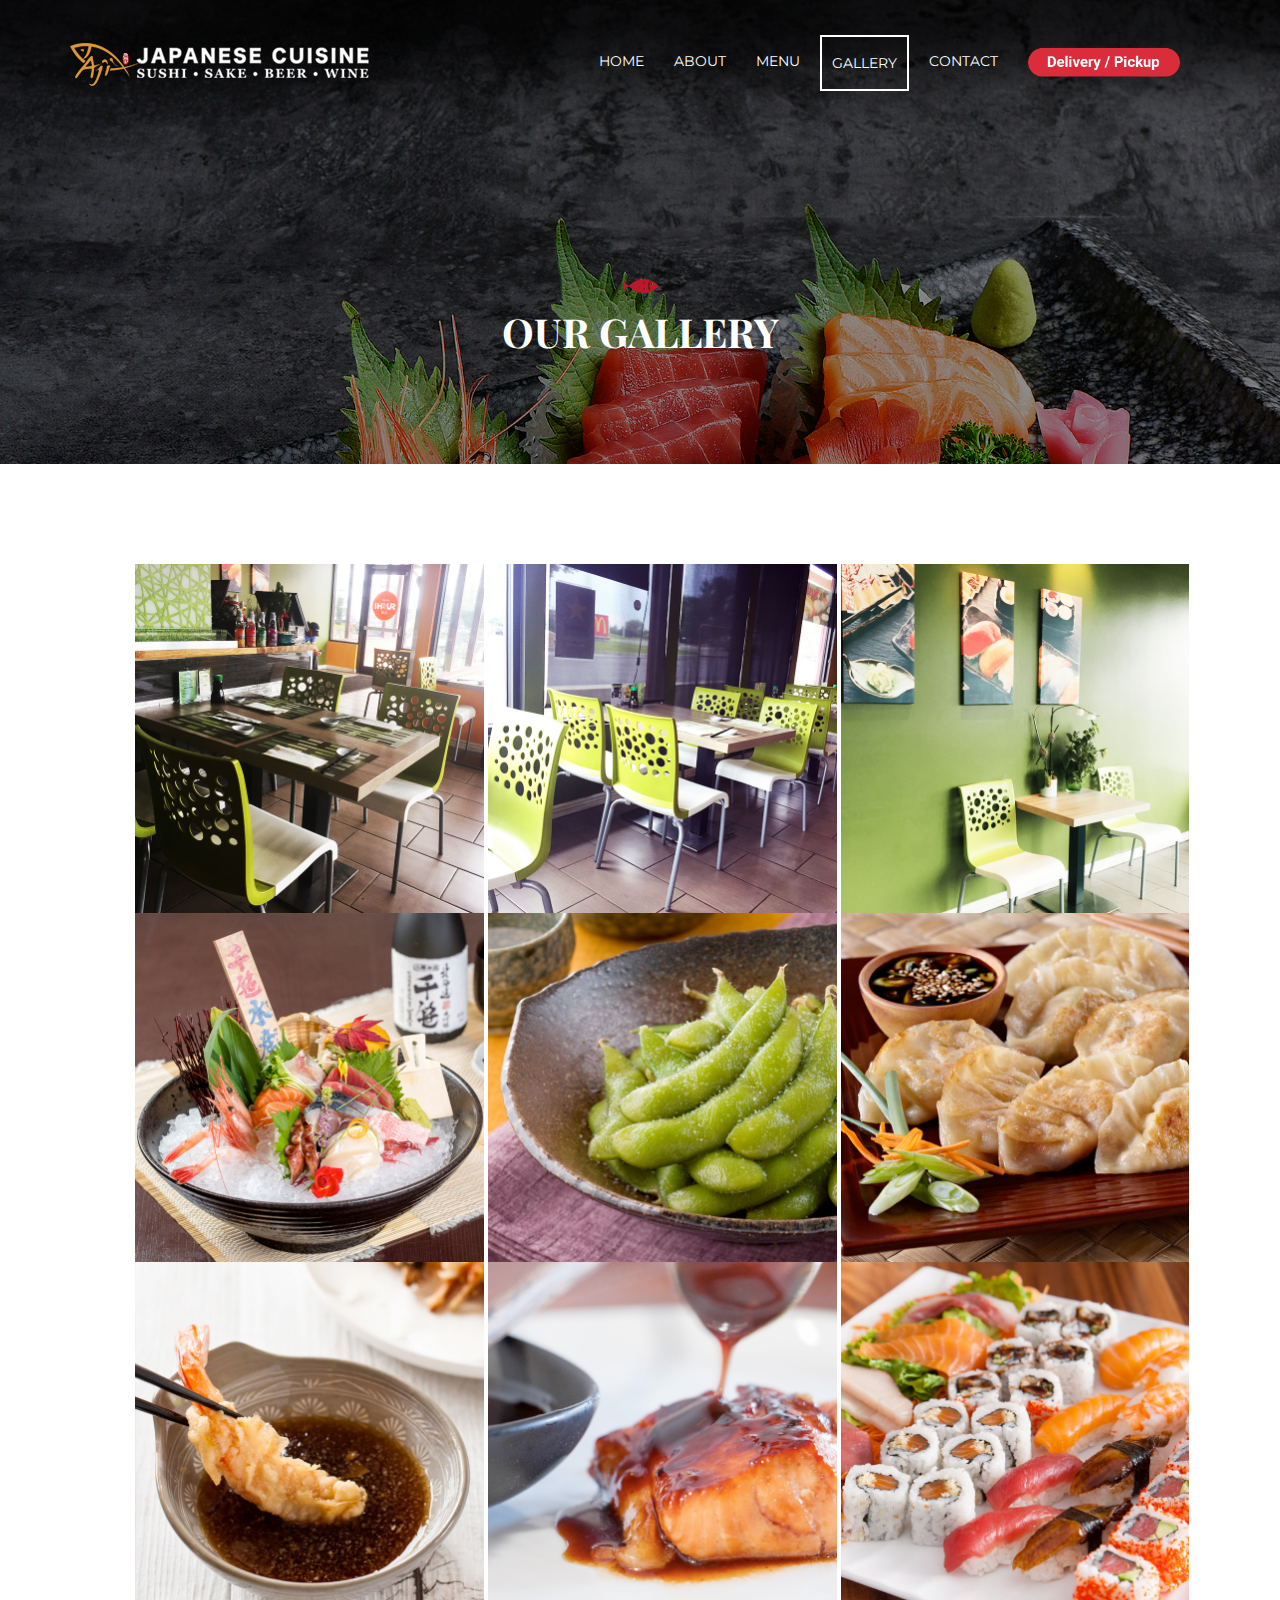
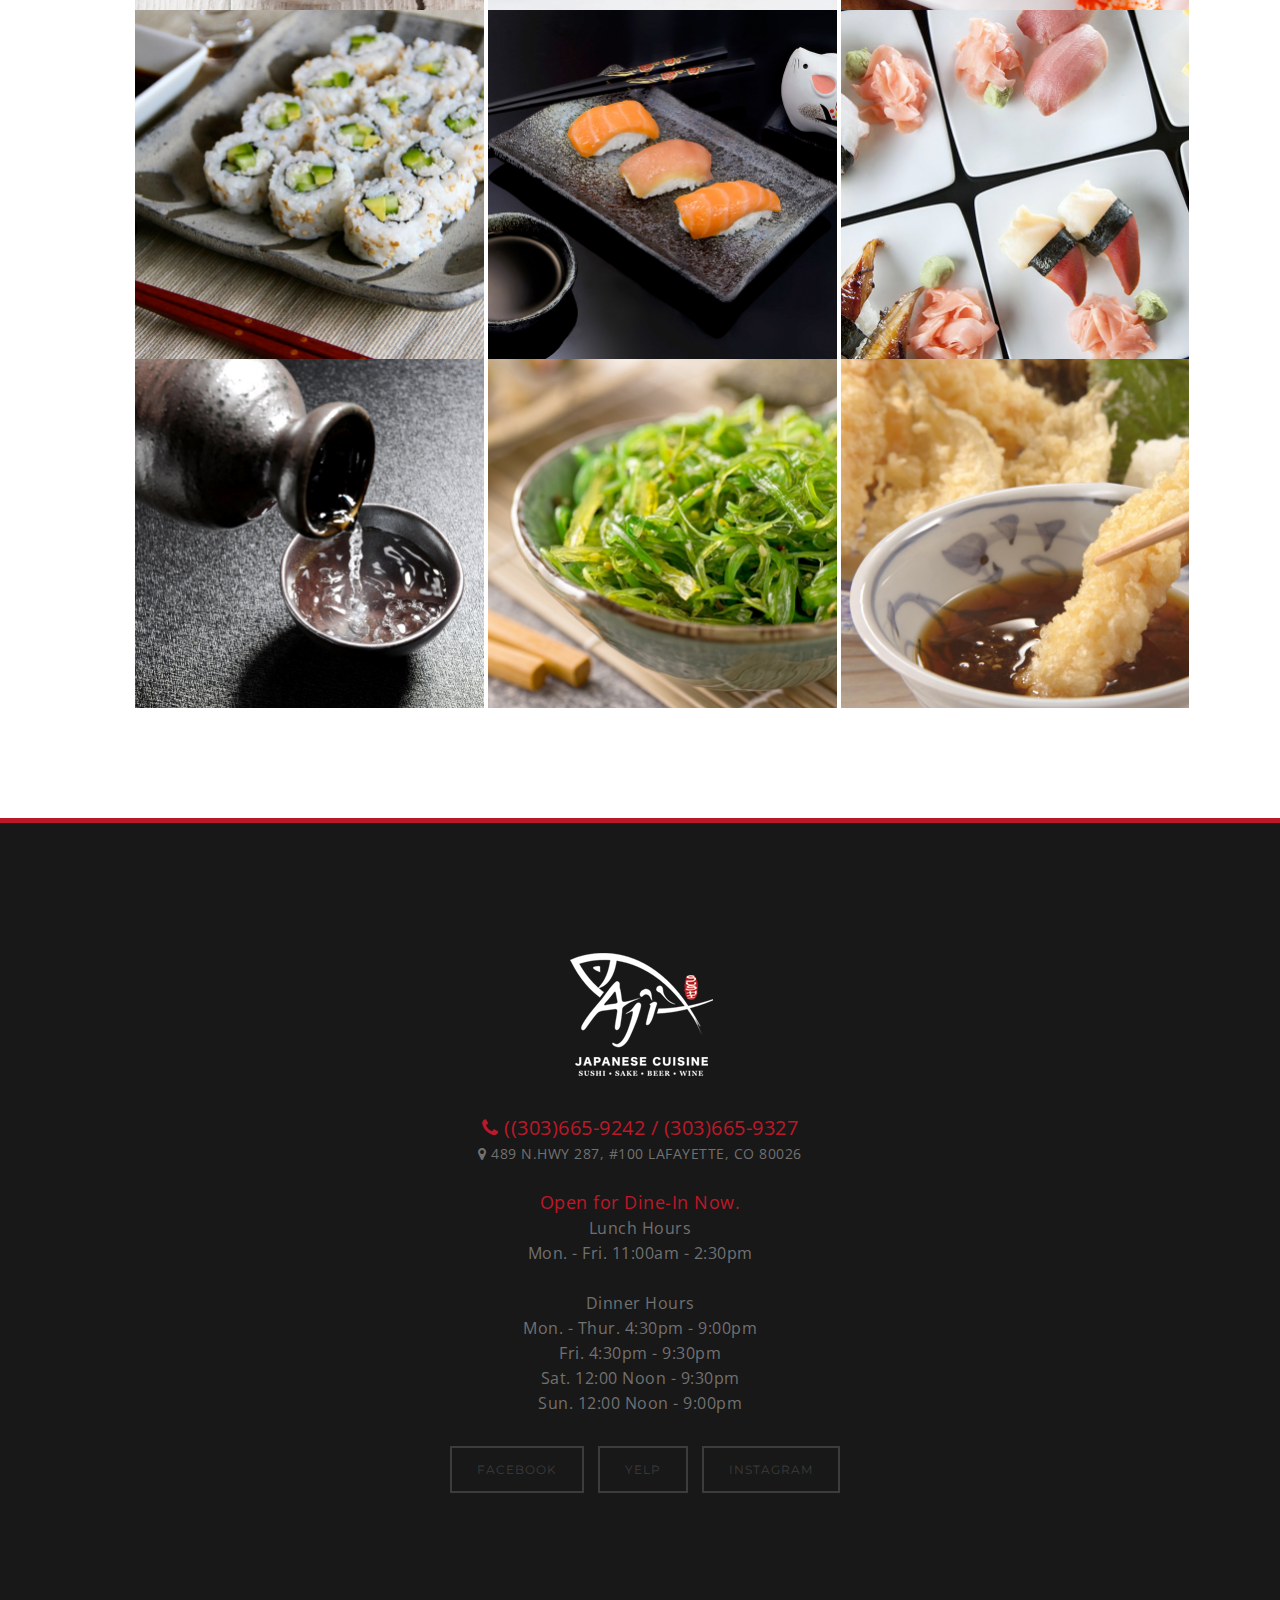
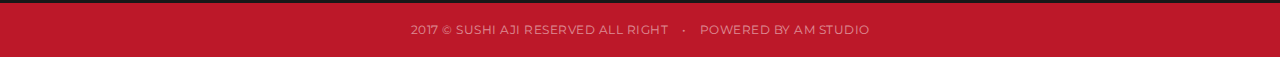
<file: gallery.html>
<!doctype html>
<html class="no-js" lang="">
    <head>
        <meta charset="utf-8">
        <meta http-equiv="x-ua-compatible" content="ie=edge">
                  <title>Sushi Aji | Japanese Cuisine • Sushi • Sake • Beer • Wine </title>
        <meta name="description" content="">
        <meta name="viewport" content="width=device-width, initial-scale=1">

        <!-- FAVICONS -->
        <link rel="shortcut icon" href="img/favicon.ico" type="image/x-icon">
        <link rel="apple-touch-icon" href="img/apple-touch-icon.png">

        <link href='https://fonts.googleapis.com/css?family=Playfair+Display:400,700,700italic,900,900italic,400italic' rel='stylesheet' type='text/css'>
        <link href='https://fonts.googleapis.com/css?family=Montserrat:400,700' rel='stylesheet' type='text/css'>
        <link href='https://fonts.googleapis.com/css?family=Open+Sans:400,600,400italic,600italic' rel='stylesheet' type='text/css'>

        <!-- FONT AWESOME -->
        <link rel="stylesheet" href="https://maxcdn.bootstrapcdn.com/font-awesome/4.5.0/css/font-awesome.min.css">

        <!-- STYLESHEETS -->
        <link rel="stylesheet" href="css/vendor.css">
        <link rel="stylesheet" href="css/base.css">
        <link rel="stylesheet" href="css/layout.css">
        <link rel="stylesheet" href="css/components.css">
        <link rel="stylesheet" href="css/pages.css">
        <link href="src/imagelightbox.css" rel="stylesheet">


    <script src="src/imagelightbox.js"></script>


        <!-- MODERNIZR -->
        <script src="js/vendor/modernizr-2.8.3.min.js"></script>
    </head>
    <body class="menu">
        <!--[if lt IE 8]>
            <p class="browserupgrade">You are using an <strong>outdated</strong> browser. Please <a href="http://browsehappy.com/">upgrade your browser</a> to improve your experience.</p>
        <![endif]-->

        <!-- PRELOADER -->
        <div id="preloader">
            <div class="spinner"></div>
        </div>
        <!-- // PRELOADER -->

         <header>
            <!-- NAVBR -->
           <nav class="navbar navbar-default">
                <div class="container">

                    <!-- NAVBAR BRAND AND HAMBURGER ICON -->
                    <div class="navbar-header">
                        <button type="button" class="navbar-toggle collapsed" data-toggle="collapse" data-target="#navbar" aria-expanded="false">
                            <span class="icon-bar"></span>
                            <span class="icon-bar"></span>
                            <span class="icon-bar"></span>
                        </button>

                        <a class="navbar-brand"  href="index.html">
                            <img alt="Deliver's Logo" src="img/logo.png">
                        </a>
                    </div>

                    <!-- NAVBAR LINKS -->
                    <div class="collapse navbar-collapse navbar-right" id="navbar">
                        <ul class="nav navbar-nav">
                             <li><a href="index.html">Home</a></li>

                            <li ><a href="about.html">About</a></li>



                           <li ><a href="sushiaji-digitalmenu.pdf" target="_blank">Menu</a></li>

                            <li  class="active" ><a href="gallery.html">Gallery</a></li>

                            <li><a href="contact.html">Contact</a></li>
                                  <li><a href="https://order.online/store/sushi-aji-69918" target="_blank"> <img src="button-grubhub.png" height="30"></a></li>

<!-- 
    <li><a href="https://lodel.com/restaurants/sushi-aji/takeout" target="_blank"> <img src="delivery-only-button.png" height="30"></a></li> -->
                        </ul>
                    </div>
                </div>
            </nav>
        </header>

        <!-- HERO TITLE -->
         <section class="hero-title" style="  background-image: url('img/aboutpic1.jpg');
  background-attachment: fixed;
  background-position: center;">
            <div class="container">
                <div class="row">
                    <h2>Our Gallery</h2>
                </div><!-- // .row -->
            </div><!-- // .container -->
        </section>
        <!-- // HERO TITLE -->

        <!-- SECTION 1 - MENU ITEM -->
        <section class="space">
            <div class="container">
                <div class="row gallery">

<ul>
                    <ul>
                     <li><a href="img/gallery001.jpg" data-imagelightbox="g" ><img src="img/gallery001.jpg"></a></li>
                    <li><a href="img/gallery002.jpg" data-imagelightbox="g" ><img src="img/gallery002.jpg"></a></li>
                    <li><a href="img/gallery003.jpg" data-imagelightbox="g" ><img src="img/gallery003.jpg"></a></li>

                    <li><a href="gallery/001.jpg" data-imagelightbox="g" ><img src="gallery/001.jpg"></a></li>
                    <li><a href="gallery/002.jpg" data-imagelightbox="g" ><img src="gallery/002.jpg"></a></li>
                    <li><a href="gallery/003.jpg" data-imagelightbox="g" ><img src="gallery/003.jpg"></a></li>
                    <li><a href="gallery/004.jpg" data-imagelightbox="g" ><img src="gallery/004.jpg"></a></li>
                    <li><a href="gallery/005.jpg" data-imagelightbox="g" ><img src="gallery/005.jpg"></a></li>
                    <li><a href="gallery/006.jpg" data-imagelightbox="g" ><img src="gallery/006.jpg"></a></li>
                    <li><a href="gallery/007.jpg" data-imagelightbox="g" ><img src="gallery/007.jpg"></a></li>
                    <li><a href="gallery/008.jpg" data-imagelightbox="g" ><img src="gallery/008.jpg"></a></li>
                    <li><a href="gallery/009.jpg" data-imagelightbox="g" ><img src="gallery/009.jpg"></a></li>
                    <li><a href="gallery/010.jpg" data-imagelightbox="g"  ><img src="gallery/010.jpg"></a></li>
                     <li><a href="gallery/011.jpg" data-imagelightbox="g" ><img src="gallery/011.jpg"></a></li>
                      <li><a href="gallery/012.jpg" data-imagelightbox="g" ><img src="gallery/012.jpg"></a></li>
                </ul>

<script src="https://code.jquery.com/jquery-1.12.4.min.js"></script>
<script src="src/imagelightbox.js"></script>
<script>
$('a[data-imagelightbox="g"]').imageLightbox({
        activity: true,
        arrows: true,
        button: true,
        caption: true,
        navigation: true,
        overlay: true,
        quitOnDocClick: false,
        selector: 'a[data-imagelightbox="f"]'
    });
</script>
<script type="text/javascript">

  var _gaq = _gaq || [];
  _gaq.push(['_setAccount', 'UA-36251023-1']);
  _gaq.push(['_setDomainName', 'jqueryscript.net']);
  _gaq.push(['_trackPageview']);

  (function() {
    var ga = document.createElement('script'); ga.type = 'text/javascript'; ga.async = true;
    ga.src = ('https:' == document.location.protocol ? 'https://ssl' : 'http://www') + '.google-analytics.com/ga.js';
    var s = document.getElementsByTagName('script')[0]; s.parentNode.insertBefore(ga, s);
  })();

</script>
                </div>
            </div>
        </section>
        <!-- // SECTION 1 -->



             <footer>
            <div class="footer-main">
                <div class="container">
                    <div class="row">
                        <div class="col-md-6 col-md-offset-3">
                            <h3><img src="img/bottomlogo.png"></h3>
                            <p><font style="font-size:20px;color:#bc1829;"><i class="fa fa-phone" aria-hidden="true"></i>
((303)665-9242 / (303)665-9327 </font> <br />
                            <i class="fa fa-map-marker" aria-hidden="true"></i>
489 N.HWY 287, #100
LAFAYETTE, CO 80026
 <br /> <br />

<font style="font-size:16px"><font style="font-size:18px; color: #bc1829">Open for Dine-In Now. </font> <br /> Lunch Hours<br />
Mon. - Fri. 11:00am - 2:30pm <br /><br />
Dinner Hours<br />
Mon. - Thur. 4:30pm - 9:00pm <br />
Fri. 4:30pm - 9:30pm <br />
Sat. 12:00 Noon - 9:30pm <br />
Sun. 12:00 Noon - 9:00pm</font>
<!-- 
M-T: 11:00am-9:30pm •
Fri: 11:00am-10:00pm •
M-F: 3:00pm-4:30pm(Close) <br />
Sat: 12:00noon-9:30pm  •
Sun: 12:00noon-9:00pm -->

 </p>
                             <a href="https://www.facebook.com/Sushi-Aji-Lafayette-1146974385361358/?rc=p" target="_blank" class="btn btn-bordered btn-dark">Facebook</a>
                            <a href="https://www.yelp.com/biz/sushi-aji-lafayette" target="_blank"  class="btn btn-bordered btn-dark">Yelp</a>
                            <a href="https://www.instagram.com/explore/locations/1146974385361358/sushi-aji-lafayette/" target="_blank"   class="btn btn-bordered btn-dark">Instagram</a>
                        </div>
                    </div>
                </div>
            </div>

            <div class="footer-copyright">
                <div class="container">
                    <div class="row">
                        <p>2017 © Sushi Aji Reserved All Right <em>•</em> Powered by AM STUDIO   </p>
                    </div>
                </div>
            </div>
        </footer>
        <!-- JQUERY / PLUGINS -->
        <script src="https://ajax.googleapis.com/ajax/libs/jquery/1.11.3/jquery.min.js"></script>
        <script>window.jQuery || document.write('<script src="js/vendor/jquery-1.11.3.min.js"><\/script>')</script>
        <script src="js/vendor/bootstrap.min.js"></script>
        <script src="js/vendor/owl.carousel.min.js"></script>
        <script src="js/vendor/jquery.magnific-popup.min.js"></script>
        <script src="js/vendor/jquery.grid-a-licious.min.js"></script>
        <script src="js/vendor/circle-progress.js"></script>

        <!-- MAIN JS FOLDER -->
        <script src="js/main.js"></script>

        <!-- Google Analytics: change UA-XXXXX-X to be your site's ID. -->
        <script>
            (function(b,o,i,l,e,r){b.GoogleAnalyticsObject=l;b[l]||(b[l]=
            function(){(b[l].q=b[l].q||[]).push(arguments)});b[l].l=+new Date;
            e=o.createElement(i);r=o.getElementsByTagName(i)[0];
            e.src='https://www.google-analytics.com/analytics.js';
            r.parentNode.insertBefore(e,r)}(window,document,'script','ga'));
            ga('create','UA-XXXXX-X','auto');ga('send','pageview');
        </script>
<script src="https://cdn.userway.org/widget.js" data-account="0FcSBmx8oS"></script>
    </body>
</html>
</file>
<file: css/base.css>
/* 
// Table of content
// -----------------------------------------------------------------------------
// - 1. Base
// - 2. Typography
// - 3. Helpers
*/
/* -----------------------------------------------------------------------------
// 1. Base 
// ----------------------------------------------------------------------------- */
img {
  max-width: 100%; }

#preloader {
  position: fixed;
  background-color: #fff;
  top: 0;
  left: 0;
  width: 100%;
  height: 100%;
  z-index: 999; }

.spinner {
  position: relative;
  top: 30%;
  width: 40px;
  height: 40px;
  margin: 100px auto;
  background-color: #bc1829;
  border-radius: 100%;
  -webkit-animation: sk-scaleout 1.0s infinite ease-in-out;
  animation: sk-scaleout 1.0s infinite ease-in-out; }

@-webkit-keyframes sk-scaleout {
  0% {
    -webkit-transform: scale(0); }
  100% {
    -webkit-transform: scale(1);
    opacity: 0; } }
@keyframes sk-scaleout {
  0% {
    -webkit-transform: scale(0);
    transform: scale(0); }
  100% {
    -webkit-transform: scale(1);
    transform: scale(1);
    opacity: 0; } }
/* -----------------------------------------------------------------------------
// 2. Typography
// ----------------------------------------------------------------------------- */
body {
  color: #646464;
  font-family: "Open Sans", Helvetica, Arial, sans-serif; }

p {
  font-size: 14px;
  line-height: 24px;
  letter-spacing: .5px; }
  p a {
    color: #bc1829;
    letter-spacing: .5px; }
    p a:hover, p a:focus {
      color: #181818; }

i,
.italic {
  font-style: italic; }

strong,
b {
  color: #181818;
  font-weight: 600; }

h1, h2, h3, h4, h5, h6,
.h1, .h2, .h3, .h4, .h5, .h6 {
  font-family: "Playfair Display", Helvetica, Arial, sans-serif;
  color: #181818;
  font-weight: 300; }

h1, .h1 {
  font-size: 36px; }

h2, .h2 {
  font-size: 30px; }

h3, .h3 {
  font-size: 24px; }

h4, .h4 {
  font-size: 18px; }

h5, .h5 {
  font-size: 14px; }

h6, .h6 {
  font-size: 12px; }

::selection {
  background-color: #bc1829;
  color: #fff; }

::-moz-selection {
  background-color: #bc1829;
  color: #fff; }

.selected {
  background-color: #bc1829;
  color: #fff; }

mark,
.mark {
  padding: 3px;
  color: #fff;
  background-color: #4b4b4b; }

.dropcap::first-letter {
  float: left;
  margin-right: 20px;
  padding: 20px 23px;
  font-size: 30px;
  background-color: #bc1829;
  color: #fff;
  font-family: "Playfair Display", Helvetica, Arial, sans-serif;
  font-weight: 600; }

.dropcap-square::first-letter {
  -webkit-border-radius: 5px;
  -moz-border-radius: 5px;
  -ms-border-radius: 5px;
  -o-border-radius: 5px;
  border-radius: 5px; }

.dropcap-fancy::first-letter {
  background-color: transparent;
  color: #181818;
  font-weight: 700;
  font-size: 28px; }

blockquote {
  position: relative;
  margin: 15px 0;
  padding: 40px 40px 40px 120px;
  border-left: none;
  background-color: #f9f9f9;
  font-family: "Playfair Display", Helvetica, Arial, sans-serif;
  font-size: 14px;
  font-style: italic;
  line-height: 26px;
  color: #4b4b4b; }
  blockquote:before {
    font-family: 'FontAwesome';
    content: '\f10d';
    color: #fff;
    background-color: #bc1829;
    font-style: normal;
    text-align: center;
    line-height: 180px;
    font-size: 24px;
    position: absolute;
    top: 0;
    left: 0;
    width: 80px;
    height: 100%; }
  blockquote cite {
    display: block;
    margin: 20px 0 5px 0;
    font-family: "Playfair Display", Helvetica, Arial, sans-serif;
    font-size: 24px;
    font-style: italic;
    color: #fff; }
  blockquote .date {
    display: block;
    margin-bottom: 20px;
    font-size: 12px;
    text-transform: uppercase;
    font-style: normal; }

.blockquote-bordered {
  border: 1px solid #f1f1f1;
  border-top: 3px solid #bc1829;
  background: transparent;
  color: #4b4b4b; }
  .blockquote-bordered:before {
    color: #fff;
    background-color: #bc1829; }
  .blockquote-bordered cite {
    color: #bc1829; }

.list {
  padding: 0;
  list-style: none; }
  .list li {
    margin-bottom: 15px; }
    .list li:before {
      font-family: 'FontAwesome';
      color: #bc1829;
      margin-right: 10px; }

.list-chevron-circle li:before {
  content: '\f138'; }

.list-caret li:before {
  content: '\f0da'; }

.list-star li:before {
  content: '\f005';
  font-size: 12px; }

.list-dotted li:before {
  content: '\f111';
  font-size: 10px; }

.list-check-circle li:before {
  content: '\f058'; }

.list-arrow li:before {
  content: '\f178';
  font-size: 10px; }

ol.list {
  counter-reset: li; }
  ol.list li {
    position: relative;
    margin-left: 22px;
    padding-left: 8px;
    list-style: none; }
    ol.list li:before {
      content: counter(li);
      counter-increment: li;
      position: absolute;
      left: -25px;
      width: 22px;
      margin-right: 8px;
      padding: 4px;
      font-size: 10px;
      color: #9c9c9c;
      background-color: #fff;
      border-radius: 100%;
      text-align: center; }
  ol.list.list-ordered li {
    list-style-type: upper-alpha; }
    ol.list.list-ordered li:before {
      content: none; }

.pagination > li:first-child > a, .pagination > li:last-child > a {
  border-radius: 0; }
.pagination > li.active a,
.pagination > li.active a:hover {
  background-color: #bc1829;
  border-color: #bc1829;
  color: #fff; }
.pagination > li a {
  border-radius: 0;
  color: #e5e5e5;
  border: 1px solid #e5e5e5;
  margin: 0 5px;
  -webkit-transition: all 0.5s;
  -moz-transition: all 0.5s;
  -ms-transition: all 0.5s;
  -o-transition: all 0.5s;
  transition: all 0.5s; }
  .pagination > li a i {
    font-size: 14px; }
  .pagination > li a:hover {
    background-color: #bc1829;
    border-color: #bc1829;
    color: #fff; }

/* -----------------------------------------------------------------------------
// 3. Helpers 
// ----------------------------------------------------------------------------- */
.space {
  padding: 100px 0; }
  .space-margin {
    margin: 100px 0; }
  .space-dark {
    background-color: #f9f9f9; }
  .space-top {
    margin-top: 50px; }
    .space-top-sm {
      margin-top: 20px; }
    .space-top-md {
      margin-top: 35px; }
  .space-bottom {
    margin-bottom: 50px; }
    .space-bottom-sm {
      margin-bottom: 20px; }
    .space-bottom-md {
      margin-bottom: 35px; }

.no-space {
  padding: 0;
  margin: 0; }
  .no-space-bottom {
    margin-bottom: 0;
    padding-bottom: 0; }
  .no-space-top {
    margin-top: 0;
    padding-top: 0; }
  .no-space-right {
    margin-right: 0;
    padding-right: 0; }
  .no-space-left {
    margin-left: 0;
    padding-left: 0; }

@media (max-width: 992px) {
  .space-mb {
    margin-bottom: 40px; } }
.text-left {
  text-align: left; }

.text-right {
  text-align: right; }

.text-center {
  text-align: center; }

.text-justify {
  text-align: justify; }

.text-nowrap {
  white-space: nowrap; }

.text-lowercase {
  text-transform: lowercase; }

.text-uppercase {
  text-transform: uppercase; }

.text-capitalize {
  text-transform: capitalize; }

/*# sourceMappingURL=base.css.map */
</file>
<file: css/layout.css>
/*
// Table of content
// -----------------------------------------------------------------------------
// - 1. Header
// - 2. Footer
// - 3. Hero Title
*/
/* -----------------------------------------------------------------------------
// 1. Header 
// ----------------------------------------------------------------------------- */
header {
  position: absolute;
  top: 0;
  right: 0;
  left: 0;
  margin: 0 auto;
  z-index: 1; }
  header:after {
    content: ' ';
    position: absolute;
    top: 0;
    left: 0;
    width: 100%;
    height: 100%;
    background: url(../img/shadow.png) center center;
    background-size: contain;
    opacity: .7;
    z-index: -1; }

@media (max-width: 768px) {
  header:after {
    background-repeat: no-repeat;
    background-position: top center; } }
/* -----------------------------------------------------------------------------
// 2. Footer 
// ----------------------------------------------------------------------------- */
footer {
  background-color: #181818;
  border-top: 5px solid #bc1829; }
  footer .footer-main {
    padding: 100px 0;
    text-align: center; }
    footer .footer-main h3 {
      margin-bottom: 30px;
      font-size: 30px;
      color: #fff;
      font-weight: 600;
      text-transform: uppercase; }
      footer .footer-main h3 + p {
        margin-bottom: 30px;
        color: #717171; }
    footer .footer-main .btn {
      padding: 13px 25px;
      font-size: 12px;
      margin-left: 10px;
      -webkit-transition: all 0.5s;
      -moz-transition: all 0.5s;
      -ms-transition: all 0.5s;
      -o-transition: all 0.5s;
      transition: all 0.5s; }
      footer .footer-main .btn:first-child {
        margin-left: 0; }
      footer .footer-main .btn:hover {
        background-color: transparent;
        border-color: #bc1829;
        color: #bc1829; }
  footer .footer-copyright {
    padding: 15px 0;
    background-color: #bc1829;
    color: #fff;
    font-family: "Montserrat", Helvetica, Arial, sans-serif;
    text-align: center;
    text-transform: uppercase; }
    footer .footer-copyright p {
      opacity: .5;
      margin: 0;
      font-size: 12px;
      -webkit-transition: opacity 0.5s;
      -moz-transition: opacity 0.5s;
      -ms-transition: opacity 0.5s;
      -o-transition: opacity 0.5s;
      transition: opacity 0.5s; }
    footer .footer-copyright em {
      margin: 0 10px; }
    footer .footer-copyright:hover p {
      opacity: 1; }

/* -----------------------------------------------------------------------------
// 3. Hero Title 
// ----------------------------------------------------------------------------- */
.hero-title {
  padding: 250px 0 100px 0;
  background-color: #aeaeae;
  text-align: center;
  background-position: top center;
  -webkit-background-size: cover;
  -moz-background-size: cover;
  -ms-background-size: cover;
  -o-background-size: cover;
  background-size: cover; }
  .hero-title h2 {
    font-size: 40px;
    color: #fff;
    text-transform: uppercase;
    font-weight: 700;
    padding-top: 40px;
    background: url(../img/vector3.png) no-repeat center center;
    background-position-y: 0; }

/*# sourceMappingURL=layout.css.map */
</file>
<file: css/components.css>
/* 
// Table of content
// -----------------------------------------------------------------------------
// - 1. Buttons
// - 2. Forms
// - 3. Navbar
// - 4. Messages
// - 5. Alerts
// - 6. Cta
// - 7. Accordions
// - 8. Teams
// - 9. Testimonials
// - 10. Tabs
// - 11. Pricing
// - 12. Iconboxes
// - 13. Progress
// - 14. Galleries
// - 15. Imageboxes
*/
/* -----------------------------------------------------------------------------
// 1. Buttons 
// ----------------------------------------------------------------------------- */
.btn {
  display: inline-block;
  padding: 10px 15px;
  margin-bottom: 10px;
  font-family: "Montserrat", Helvetica, Arial, sans-serif;
  border: 2px solid transparent;
  border-radius: 0;
  text-transform: uppercase;
  letter-spacing: 1px;
  -webkit-transition: background .5s;
  -moz-transition: background .5s;
  -ms-transition: background .5s;
  -o-transition: background .5s;
  transition: background .5s; }
  .btn:hover, .btn:focus {
    text-decoration: none;
    outline: none; }

.btn-xs {
  font-size: 9px;
  padding: 10px 15px; }

.btn-sm {
  font-size: 10px;
  padding: 10px 20px; }

.btn {
  font-size: 11px;
  padding: 12px 25px; }

.btn-lg {
  font-size: 18px;
  padding: 15px 45px; }

.btn-xg {
  font-size: 24px;
  padding: 20px 50px; }

.btn-fullwidth {
  width: 100%;
  text-align: center; }

.btn-light {
  background-color: #fff;
  color: #c4c4c4;
  border-color: #fff; }
  .btn-light:hover {
    background: transparent;
    color: #c4c4c4;
    border-color: #fff; }

.btn-grey {
  background-color: #c4c4c4;
  color: #fff;
  border-color: #c4c4c4; }
  .btn-grey:hover {
    background: transparent;
    color: #c4c4c4;
    border-color: #c4c4c4; }

.btn-dark {
  background-color: #3c3c3c;
  color: #fff;
  border-color: #3c3c3c; }
  .btn-dark:hover {
    background: transparent;
    color: #3c3c3c;
    border-color: #3c3c3c; }

.btn-colored {
  background-color: #bc1829;
  color: #fff;
  border-color: #bc1829; }
  .btn-colored:hover {
    background: transparent;
    color: #bc1829;
    border-color: #bc1829; }

.btn-bordered {
  background: transparent;
  border-width: 2px; }
  .btn-bordered.btn-light {
    color: #fff; }
    .btn-bordered.btn-light:hover {
      background-color: #fff;
      color: #fff; }
  .btn-bordered.btn-grey {
    color: #c4c4c4; }
    .btn-bordered.btn-grey:hover {
      background-color: #c4c4c4;
      color: #fff; }
  .btn-bordered.btn-dark {
    color: #3c3c3c; }
    .btn-bordered.btn-dark:hover {
      background-color: #3c3c3c;
      color: #fff; }
  .btn-bordered.btn-colored {
    color: #bc1829; }
    .btn-bordered.btn-colored:hover {
      background-color: #bc1829;
      color: #fff; }

/* -----------------------------------------------------------------------------
// 2. Forms 
// ----------------------------------------------------------------------------- */
.form-control {
  height: 50px;
  padding: 10px 20px;
  font-size: 14px;
  color: #181818;
  background-color: #f9f9f9;
  border: none;
  border-radius: 0;
  -webkit-box-shadow: none;
  -moz-box-shadow: none;
  -ms-box-shadow: none;
  box-shadow: none;
  margin-bottom: 20px; }
  .form-control:focus {
    border: none;
    outline: 0;
    -webkit-box-shadow: inset 0 0 5px rgba(196, 196, 196, 0.4);
    -moz-box-shadow: inset 0 0 5px rgba(196, 196, 196, 0.4);
    -ms-box-shadow: inset 0 0 5px rgba(196, 196, 196, 0.4);
    -o-box-shadow: inset 0 0 5px rgba(196, 196, 196, 0.4);
    box-shadow: inset 0 0 5px rgba(196, 196, 196, 0.4); }

textarea {
  height: 150px; }

input:focus::-webkit-input-placeholder,
textarea:focus::-webkit-input-placeholder {
  color: #9c9c9c;
  -webkit-transition: opacity .3s;
  -moz-transition: opacity .3s;
  -ms-transition: opacity .3s;
  -o-transition: opacity .3s;
  transition: opacity .3s; }

input:focus::-webkit-input-placeholder,
textarea:focus::-webkit-input-placeholder {
  opacity: 0; }

.select-container {
  display: block;
  position: relative;
  background-color: #f9f9f9;
  cursor: pointer;
  color: #9c9c9c;
  height: 50px;
  width: 100%;
  font-size: 14px;
  padding: 15px 0 0 15px;
  margin-bottom: 15px; }
  .select-container:after {
    content: "\f0d7";
    font-family: "FontAwesome";
    float: right;
    color: #c4c4c4;
    display: inline-block;
    margin-top: -15px;
    padding: 16px; }
  .select-container select {
    opacity: 0;
    position: absolute;
    top: 15px;
    left: 0;
    height: 100%;
    width: 100%;
    font-size: 36px;
    cursor: pointer; }
    .select-container select:hover {
      cursor: pointer; }

input[type="radio"],
input[type="checkbox"] {
  display: none; }
  input[type="radio"] + label,
  input[type="checkbox"] + label {
    font-weight: normal;
    cursor: pointer; }
    input[type="radio"] + label:before,
    input[type="checkbox"] + label:before {
      content: ' ';
      display: inline-block;
      width: 20px;
      height: 20px;
      margin: -1px 10px 0 0;
      vertical-align: middle;
      cursor: pointer;
      text-align: center;
      line-height: 20px;
      color: #fff;
      background-color: #f1f1f1;
      -moz-border-radius: 50%;
      border-radius: 50%; }
  input[type="radio"]:checked + label:before,
  input[type="checkbox"]:checked + label:before {
    font-family: 'FontAwesome';
    content: '\f00c';
    font-size: 10px;
    background-color: #bc1829; }

input[type="checkbox"] + label:before {
  -moz-border-radius: 4px;
  border-radius: 4px; }

input[type="radio"] + label:before,
input[type="radio"]:checked + label:before {
  -webkit-transition: background-color 0.5s linear;
  -moz-transition: background-color 0.5s linear;
  -o-transition: background-color 0.5s linear;
  transition: background-color 0.5s linear; }

/* -----------------------------------------------------------------------------
// 3. Navbar 
// ----------------------------------------------------------------------------- */
.navbar-default {
  background-color: transparent;
  margin-bottom: 0;
  border: none; }
  .navbar-default .navbar-header {
    margin-top: 10px; }
  .navbar-default .navbar-nav li a {
font-size: 14px;
text-transform: uppercase;
font-family: "Montserrat", Helvetica, Arial, sans-serif;
color: #fff;
margin: 35px 5px;
padding: 10px 10px;
line-height: 2.3; }
    .navbar-default .navbar-nav li a:hover {
      color: #c4c4c4;
      text-decoration: none; }
  .navbar-default .navbar-nav li.active a {
    color: #fff;
    border: 2px solid #fff; }
    .navbar-default .navbar-nav li.active a:hover {
      color: #c4c4c4; }
  .navbar-default .navbar-nav li.active > a, .navbar-default .navbar-nav li.active > a:hover, .navbar-default .navbar-nav li.active > a:focus, .navbar-default .navbar-nav li.open > a, .navbar-default .navbar-nav li.open > a:hover, .navbar-default .navbar-nav li.open > a:focus {
    background-color: transparent; }
  .navbar-default .navbar-nav li > .dropdown-menu {
    padding: 20px 25px;
    background-color: #181818; }
    .navbar-default .navbar-nav li > .dropdown-menu a {
      padding: 10px 0;
      color: #717171;
      text-transform: none; }
      .navbar-default .navbar-nav li > .dropdown-menu a:hover {
        background-color: transparent;
        color: #fff; }
    .navbar-default .navbar-nav li > .dropdown-menu .active a {
      color: #fff; }
  .navbar-default .navbar-nav li.mega {
    position: static; }
    .navbar-default .navbar-nav li.mega .dropdown-menu {
      width: 1170px;
      margin: 0 auto;
      left: 0;
      right: 0;
      padding: 20px 50px; }
      .navbar-default .navbar-nav li.mega .dropdown-menu h5 {
        margin-bottom: 3px;
        color: #fff;
        text-transform: uppercase; }
        .navbar-default .navbar-nav li.mega .dropdown-menu h5:after {
          content: ' ';
          display: block;
          height: 1px;
          width: 12px;
          margin: 5px 0 30px 0;
          background-color: #bc1829; }
      .navbar-default .navbar-nav li.mega .dropdown-menu .active a {
        color: #fff; }
  .navbar-default .navbar-search i {
    font-size: 16px;
    color: #bc1829; }
  .navbar-default .navbar-toggle {
    float: right;
    margin-top: 15px;
    border: none;
    background: none;
    color: #fff;
    font-size: 24px;
    cursor: pointer;
    -webkit-box-shadow: none;
    box-shadow: none; }
    .navbar-default .navbar-toggle:hover, .navbar-default .navbar-toggle:focus {
      text-decoration: none;
      background-color: transparent; }
    .navbar-default .navbar-toggle:focus {
      outline: none; }
    .navbar-default .navbar-toggle .icon-bar {
      position: relative;
      width: 30px;
      height: 3px;
      background-color: #fff;
      -webkit-transition: all .5s ease-in-out;
      transition: all .5s ease-in-out; }
      .navbar-default .navbar-toggle .icon-bar:nth-of-type(2) {
        top: 1px; }
      .navbar-default .navbar-toggle .icon-bar:nth-of-type(3) {
        top: 2px; }
    .navbar-default .navbar-toggle.active .icon-bar:nth-of-type(1) {
      top: 6px;
      transform: rotate(45deg); }
    .navbar-default .navbar-toggle.active .icon-bar:nth-of-type(2) {
      background-color: transparent; }
    .navbar-default .navbar-toggle.active .icon-bar:nth-of-type(3) {
      top: -8px;
      transform: rotate(-45deg); }

@media (max-width: 768px) {
  .navbar-collapse {
    margin-top: 15px; }

  .navbar-default .navbar-header {
    margin-bottom: 10px; }

  .navbar-default .navbar-nav {
    background-color: #181818;
    margin: 0; }

  .navbar-default .navbar-nav li a {
    padding: 15px 20px;
    border: none;
    margin: 0; }
  .navbar-default .navbar-nav li.active a {
    border: none;
    color: #bc1829; }

  .navbar-nav > li.mega h5 {
    margin-top: 30px; } }
@media (min-width: 1200px) {
  .navbar-nav > li.mega > .dropdown-menu {
    width: 1170px; } }
@media (min-width: 992px) {
  .navbar-nav > li.mega > .dropdown-menu {
    width: 970px; } }
@media (min-width: 768px) {
  .navbar-nav > li.mega > .dropdown-menu {
    width: 750px; } }
/* -----------------------------------------------------------------------------
// 4. Messages 
// ----------------------------------------------------------------------------- */
.message {
  position: relative;
  margin: 15px 0;
  padding: 25px 40px 25px 120px;
  background-color: #f9f9f9;
  font-size: 16px; }
  .message:before {
    font-family: 'FontAwesome';
    content: '\f0e0';
    font-size: 24px;
    color: #c4c4c4;
    background-color: #fff;
    text-align: center;
    line-height: 70px;
    position: absolute;
    top: 32px;
    left: 20px;
    width: 70px;
    height: 70px;
    border-radius: 100%; }
  .message h4 {
    margin: 0; }
  .message p {
    margin: 10px 0 0 0; }
  .message-warning {
    background-color: #fff9e6; }
    .message-warning:before {
      content: '\f0f3';
      color: #fcdc7b; }
  .message-danger {
    background-color: #ffdee2; }
    .message-danger:before {
      content: '\f071';
      color: #e56f85; }
  .message-success {
    background-color: #ecfac3; }
    .message-success:before {
      content: '\f00c';
      color: #a1be4d; }
  .message-help {
    background-color: #ddf4ff; }
    .message-help:before {
      content: '\f0e9';
      color: #5fb0d6; }
  .message-info {
    background-color: #faebff; }
    .message-info:before {
      content: '\f0a1';
      color: #c183d6; }

/* -----------------------------------------------------------------------------
// 5. Alerts 
// ----------------------------------------------------------------------------- */
.alert {
  position: relative;
  margin: 15px 0;
  padding: 15px 40px 15px 60px;
  border: none;
  background-color: #f9f9f9;
  font-size: 16px; }
  .alert:before {
    font-family: 'FontAwesome';
    content: '\f0e0';
    font-size: 18px;
    color: #c4c4c4;
    position: absolute;
    top: 16px;
    left: 20px; }
  .alert p {
    margin: 0; }
  .alert .alert-close {
    position: absolute;
    top: 15px;
    right: 12px;
    font-size: 14px;
    color: #cacaca;
    background: transparent;
    border: none; }
    .alert .alert-close:focus {
      outline: none; }
  .alert-warning {
    background-color: #fff9e6;
    color: #fcdc7b; }
    .alert-warning:before {
      content: '\f0f3';
      color: #fcdc7b; }
  .alert-danger {
    background-color: #ffdee2;
    color: #e56f85; }
    .alert-danger:before {
      content: '\f071';
      color: #e56f85; }
  .alert-success {
    background-color: #ecfac3;
    color: #a1be4d; }
    .alert-success:before {
      content: '\f00c';
      color: #a1be4d; }
  .alert-help {
    background-color: #ddf4ff;
    color: #5fb0d6; }
    .alert-help:before {
      content: '\f0e9';
      color: #5fb0d6; }
  .alert-info {
    background-color: #faebff;
    color: #c183d6; }
    .alert-info:before {
      content: '\f0a1';
      color: #c183d6; }

/* -----------------------------------------------------------------------------
// 6. CTA 
// ----------------------------------------------------------------------------- */
.cta {
  padding: 30px 0; }
  .cta p {
    margin-bottom: 0; }
  .cta h3 {
    margin-top: 5px; }
  .cta .btn {
    margin-right: 5px; }
  .cta-basic {
    padding-top: 40px; }
    .cta-basic h4 {
      margin-top: 15px; }
  .cta-splash {
    position: relative;
    background: url(http://sushiajilafayette.com/img/cta-splash.jpg) center center no-repeat;
    background-size: cover;
    padding: 0; }
    .cta-splash-color {
      width: 50%;
      float: right;
      padding: 60px;
      background-color: rgba(234, 30, 146, 0.9); }
    .cta-splash h3 {
      color: #fff;
      margin: 0; }
    .cta-splash .btn {
      margin-top: 15px;
      background-color: #fff;
      color: #4b4b4b; }
  .cta-img {
    padding: 70px 0 0 0; }
  .cta-colored {
    padding-top: 40px;
    background-color: #bc1829; }
    .cta-colored h3 {
      color: #fff; }
    .cta-colored .btn {
      margin-top: 15px;
      color: #fff;
      border-color: #fff; }
      .cta-colored .btn:hover {
        color: #bc1829;
        background-color: #fff;
        border-color: #fff; }

@media (max-width: 768px) {
  .cta {
    text-align: center; }
    .cta-img {
      padding-bottom: 50px; }
    .cta-splash-color {
      width: 100%;
      float: none; } }
/* -----------------------------------------------------------------------------
// 7. ACCORDIONS 
// ----------------------------------------------------------------------------- */
.panel-group .panel {
  border-radius: 0;
  border-color: #eee;
  -webkit-box-shadow: none;
  box-shadow: none; }
.panel-group .panel-heading {
  padding: 0; }
.panel-group .panel-title a {
  display: block;
  text-decoration: none;
  padding: 15px 0;
  font-size: 14px;
  color: #181818;
  background-color: #fff;
  border-color: #f1f1f1; }
  .panel-group .panel-title a:before {
    font-family: "FontAwesome";
    content: '\f068';
    color: #c4c4c4;
    background-color: #f9f9f9;
    padding: 15px 12px;
    margin-right: 10px; }
  .panel-group .panel-title a.collapsed:before {
    content: '\f067'; }
.panel-group .panel-collapse .panel-body {
  padding: 25px 35px;
  border-top: 1px solid #f1f1f1 !important; }

.panel-group.style1 .panel + .panel {
  margin: 0;
  border-top: none; }

.panel-group.style2 .panel {
  border: none;
  -webkit-box-shadow: none;
  box-shadow: none; }
  .panel-group.style2 .panel + .panel {
    margin: 7px 0 7px 0;
    border-top: none; }
.panel-group.style2 .panel-title a {
  padding: 15px 0 15px 20px;
  color: #fff;
  background-color: #bc1829; }
  .panel-group.style2 .panel-title a:before, .panel-group.style2 .panel-title a.collapsed:before {
    content: none; }
  .panel-group.style2 .panel-title a:after {
    font-family: "FontAwesome";
    content: '\f068';
    font-size: 12px;
    color: #fff;
    line-height: 25px;
    text-align: center;
    width: 25px;
    height: 25px;
    float: right;
    margin-right: 10px;
    margin-top: -5px;
    padding-left: 1px;
    border: 2px solid #fff;
    border-radius: 100%; }
  .panel-group.style2 .panel-title a.collapsed {
    background-color: #f9f9f9;
    color: #181818; }
    .panel-group.style2 .panel-title a.collapsed:after {
      content: '\f067';
      color: #c4c4c4;
      border-color: #c4c4c4; }
.panel-group.style2 .panel-collapse .panel-body {
  border-top: none;
  padding: 20px 35px 20px 25px; }

.panel-group.style3 .panel {
  border: none; }
  .panel-group.style3 .panel + .panel {
    margin: 0; }
.panel-group.style3 .panel-title a {
  padding: 15px 0 15px 20px;
  color: #bc1829;
  background-color: #fff; }
  .panel-group.style3 .panel-title a:before, .panel-group.style3 .panel-title a.collapsed:before {
    content: none; }
  .panel-group.style3 .panel-title a.collapsed {
    color: #181818;
    border-bottom: 1px solid #f1f1f1; }
.panel-group.style3 .panel-collapse .panel-body {
  border-bottom: 1px solid #f1f1f1;
  padding: 20px 35px 20px 25px; }

.panel-group.style4 .panel-title a {
  display: block;
  text-decoration: none;
  padding: 0;
  font-size: 14px;
  color: #181818;
  background-color: #fff;
  border-color: #f1f1f1; }
  .panel-group.style4 .panel-title a:before, .panel-group.style4 .panel-title a.collapsed:before {
    content: none; }
  .panel-group.style4 .panel-title a i {
    display: inline-block;
    width: 40px;
    font-size: 18px;
    text-align: center;
    color: #fff;
    background-color: #bc1829;
    padding: 15px 12px;
    margin-right: 10px;
    -webkit-transition: background-color .5s;
    transition: background-color .5s; }
  .panel-group.style4 .panel-title a.collapsed i {
    color: #c4c4c4;
    background-color: #f9f9f9; }
.panel-group.style4 .panel-collapse .panel-body {
  padding: 25px 35px;
  border-top: 1px solid #f1f1f1 !important; }

/* -----------------------------------------------------------------------------
// 8. Teams
// ----------------------------------------------------------------------------- */
figure.person.style1 {
  position: relative;
  height: 400px;
  overflow: hidden; }
  figure.person.style1 figcaption {
    position: absolute;
    bottom: 0;
    width: 100%;
    padding: 10px;
    background: #fff;
    border-bottom: 1px solid #e1e1e1;
    text-align: center;
    -webkit-transition: border .5s;
    transition: border .5s; }
    figure.person.style1 figcaption h4 {
      font-size: 15px;
      text-transform: uppercase;
      margin-bottom: 0; }
  figure.person.style1 .person-social {
    opacity: 0;
    position: absolute;
    top: 50%;
    width: 100%;
    padding: 0;
    text-align: center;
    list-style: none;
    -webkit-transform: translateY(-50%);
    transform: translateY(-50%);
    -webkit-transition: opacity .5s;
    transition: opacity .5s; }
    figure.person.style1 .person-social li {
      display: inline-block;
      margin-right: 10px; }
      figure.person.style1 .person-social li:last-child {
        margin-right: 0; }
    figure.person.style1 .person-social a {
      display: inline-block;
      width: 35px;
      height: 35px;
      text-align: center;
      border-radius: 100%;
      background-color: #fff;
      color: #c4c4c4;
      -webkit-transition: background-color .5s;
      transition: background-color .5s; }
      figure.person.style1 .person-social a i {
        line-height: 35px; }
      figure.person.style1 .person-social a:hover {
        background-color: #bc1829;
        color: #fff; }
  figure.person.style1:hover img {
    opacity: .7; }
  figure.person.style1:hover figcaption {
    border-color: #bc1829; }
  figure.person.style1:hover .person-social {
    opacity: 1; }

@media (max-width: 992px) {
  figure.person.style1 {
    margin-bottom: 20px; } }
figure.person.style2 .person-img {
  height: 300px;
  overflow: hidden;
  padding: 10px;
  background-color: #fff;
  -webkit-transition: background-color .5s;
  transition: background-color .5s; }
figure.person.style2 figcaption {
  padding: 40px 40px 20px 40px;
  background: #fff;
  text-align: left;
  -webkit-transition: background-color .5s;
  transition: background-color .5s; }
  figure.person.style2 figcaption h4 {
    color: #4b4b4b;
    font-size: 15px;
    text-transform: uppercase;
    margin-bottom: 0; }
figure.person.style2 .person-social {
  background-color: #fff;
  padding: 15px 40px;
  border-top: 1px solid #f2f2f2;
  text-align: left;
  list-style: none;
  -webkit-transition: all .5s;
  transition: all .5s; }
  figure.person.style2 .person-social li {
    display: inline-block;
    margin-right: 10px; }
    figure.person.style2 .person-social li:last-child {
      margin-right: 0; }
  figure.person.style2 .person-social a {
    color: #c4c4c4; }
    figure.person.style2 .person-social a:hover {
      color: #bc1829; }
figure.person.style2:hover .person-img,
figure.person.style2:hover figcaption,
figure.person.style2:hover .person-social {
  background-color: #4b4b4b; }
figure.person.style2:hover figcaption h4 {
  color: #fff; }
figure.person.style2:hover .person-social {
  border-color: #545454; }

@media (max-width: 992px) {
  figure.person.style2 {
    margin-bottom: 20px; } }
figure.person.style3 {
  padding-top: 30px;
  text-align: center;
  border: 1px solid #e5e5e5;
  -webkit-transition: border-color .5s;
  transition: border-color .5s; }
  figure.person.style3 .person-img {
    height: 150px;
    width: 150px;
    margin: 0 auto 25px auto;
    overflow: hidden;
    border-radius: 100%; }
  figure.person.style3 figcaption {
    padding: 0 15px; }
    figure.person.style3 figcaption h4 {
      color: #4b4b4b;
      font-size: 15px;
      text-transform: uppercase;
      margin-bottom: 0; }
  figure.person.style3 .person-social {
    background-color: #f9f9f9;
    margin: 25px 0 0 0;
    padding: 15px 0;
    text-align: center;
    list-style: none; }
    figure.person.style3 .person-social li {
      display: inline-block;
      margin-right: 10px; }
      figure.person.style3 .person-social li:last-child {
        margin-right: 0; }
    figure.person.style3 .person-social a {
      color: #c4c4c4; }
      figure.person.style3 .person-social a:hover {
        color: #bc1829; }
  figure.person.style3:hover {
    border-color: #bc1829; }

@media (max-width: 992px) {
  figure.person.style3 {
    margin-bottom: 20px; } }
.person.style4 {
  position: relative;
  height: 400px;
  overflow: hidden; }
  .person.style4 .person-caption {
    position: absolute;
    right: 0;
    left: 0;
    bottom: 20px;
    margin: 0 20px;
    padding: 10px;
    background: #fff;
    text-align: center;
    z-index: 10;
    -webkit-transition: background-color .3s;
    transition: background-color .3s; }
    .person.style4 .person-caption h4 {
      color: #4b4b4b;
      font-weight: 600;
      font-size: 18px;
      text-transform: uppercase;
      margin-bottom: 5px; }
  .person.style4 .overlay {
    position: absolute;
    top: 0;
    left: 0;
    width: 100%;
    height: 100%;
    background-color: rgba(0, 0, 0, 0.85);
    opacity: 0;
    -webkit-transition: opacity .3s;
    transition: opacity .3s; }
  .person.style4 .person-social {
    position: absolute;
    top: 50%;
    width: 100%;
    padding: 0;
    text-align: center;
    list-style: none;
    opacity: 0;
    -webkit-transform: translateY(-50%);
    transform: translateY(-50%);
    -webkit-transition: opacity .5s;
    transition: opacity .5s; }
    .person.style4 .person-social li {
      display: inline-block;
      margin-right: 20px; }
      .person.style4 .person-social li:last-child {
        margin-right: 0; }
    .person.style4 .person-social a {
      display: inline-block;
      text-align: center;
      font-size: 24px;
      color: #717171;
      -webkit-transition: color .5s;
      transition: color .5s; }
      .person.style4 .person-social a:hover {
        color: #fff; }
  .person.style4:hover figcaption {
    background-color: #bc1829;
    color: #fff; }
    .person.style4:hover figcaption h4 {
      color: #fff; }
  .person.style4:hover .overlay,
  .person.style4:hover .person-social {
    opacity: 1; }

@media (max-width: 992px) {
  .person.style4 {
    margin-bottom: 20px; } }
/* -----------------------------------------------------------------------------
// 9. Testimonials
// ----------------------------------------------------------------------------- */
.testimonials-slider .testimonial {
  text-align: center;
  width: 50%;
  margin: 0 auto; }
  .testimonials-slider .testimonial h4 {
    font-size: 14px;
    margin-bottom: 20px;
    text-transform: uppercase; }
    .testimonials-slider .testimonial h4 img {
      margin: -3px 10px 0 0; }
.testimonials-slider .owl-pagination {
  position: absolute;
  bottom: -40px;
  right: 0;
  left: 0;
  margin: 0 auto;
  text-align: center; }
  .testimonials-slider .owl-pagination .owl-page {
    display: inline-block; }
    .testimonials-slider .owl-pagination .owl-page span {
      display: block;
      width: 12px;
      height: 12px;
      margin: 5px 4px;
      filter: Alpha(Opacity=100);
      opacity: 1;
      border: 1px solid #fff;
      -webkit-border-radius: 20px;
      -moz-border-radius: 20px;
      border-radius: 20px;
      background: transparent; }
    .testimonials-slider .owl-pagination .owl-page.active span {
      filter: Alpha(Opacity=100);
      opacity: 1;
      background-color: #fff;
      border-color: #fff; }
.testimonials-slider .owl-buttons .owl-prev,
.testimonials-slider .owl-buttons .owl-next {
  position: absolute;
  border-radius: 100%;
  color: #e7e7e7;
  border: 2px solid #e7e7e7;
  background-color: transparent;
  -webkit-transition: all .5s;
  transition: all .5s; }
  .testimonials-slider .owl-buttons .owl-prev:hover,
  .testimonials-slider .owl-buttons .owl-next:hover {
    border-color: #bc1829;
    color: #bc1829;
    background-color: transparent; }
.testimonials-slider .owl-buttons .owl-prev {
  left: 10%;
  top: 40%; }
.testimonials-slider .owl-buttons .owl-next {
  right: 10%;
  top: 40%; }
@media (max-width: 500px) {
  .testimonials-slider .owl-buttons {
    display: none; } }

.testimonial-bg {
  background: #4a4848 url(http://sushiajilafayette.com/img/devices-bg.jpg) center center; }

.testimonial.style3 {
  width: 70%;
  text-align: center; }
  .testimonial.style3 p {
    font-family: "Playfair Display", Helvetica, Arial, sans-serif;
    font-style: italic;
    font-weight: 700;
    font-size: 48px;
    line-height: 52px;
    color: #fff; }
  .testimonial.style3 h4 {
    font-family: "Montserrat", Helvetica, Arial, sans-serif;
    margin-top: 50px;
    color: #fff;
    text-transform: uppercase; }

@media (max-width: 992px) {
  .testimonial.style3 {
    width: 90%; }

  .testimonial.style3 p {
    font-size: 24px;
    line-height: 30px; } }
.testimonial.style4 {
  text-align: center; }
  .testimonial.style4 p {
    font-family: "Playfair Display", Helvetica, Arial, sans-serif;
    font-size: 24px;
    line-height: 36px;
    color: #4b4b4b; }
  .testimonial.style4 h4 {
    margin-top: 50px;
    color: #bc1829;
    text-transform: uppercase; }
    .testimonial.style4 h4 .job {
      display: block;
      color: #9c9c9c; }
  .testimonial.style4 .avatar {
    position: relative;
    bottom: -40px;
    height: 100px;
    width: 100px;
    margin: 0 auto;
    border-radius: 100%;
    overflow: hidden;
    border: 5px solid #fff; }

/* -----------------------------------------------------------------------------
// 10. Tabs 
// ----------------------------------------------------------------------------- */
.nav-tabs {
  border-color: #f1f1f1; }
  .nav-tabs > li > a {
    font-family: "Montserrat", Helvetica, Arial, sans-serif;
    font-size: 13px;
    color: #4b4b4b;
    text-transform: uppercase;
    border-radius: 0;
    margin-right: 0;
    padding: 10px 25px;
    border: none;
    border: 1px solid #f1f1f1;
    border-right: none;
    border-bottom-color: transparent; }
    .nav-tabs > li > a:hover {
      background-color: #f7f7f7; }
  .nav-tabs > li:last-child > a {
    border-right: 1px solid #f1f1f1; }
  .nav-tabs > li.active > a,
  .nav-tabs > li.active > a:focus,
  .nav-tabs > li.active > a:hover {
    color: #4b4b4b;
    border: none;
    border-left: 1px solid #f1f1f1;
    border-top: 1px solid #f1f1f1;
    border-bottom: 1px solid #fff; }

.tab-content {
  margin-bottom: 15px; }
  .tab-content > .tab-pane {
    padding: 20px 35px;
    border: 1px solid #f1f1f1;
    border-top: 0; }

.nav-tabs.style1 li:last-child > a {
  border-right: 1px solid #f1f1f1 !important; }

.nav-tabs.style2 {
  padding: 10px;
  border: 1px solid #f1f1f1; }
  .nav-tabs.style2 > li > a {
    background-color: #fff;
    color: #c4c4c4;
    margin-right: 10px; }
    .nav-tabs.style2 > li > a:hover {
      border-color: transparent; }
  .nav-tabs.style2 > li.active > a,
  .nav-tabs.style2 > li.active > a:focus,
  .nav-tabs.style2 > li.active > a:hover {
    background-color: #bc1829;
    border-color: #bc1829;
    color: #fff; }

@media (max-width: 992px) {
  .nav-tabs.style2 > li > a {
    margin-bottom: 10px; } }
.nav-tabs.style3 {
  width: 35%;
  float: left;
  border: none; }
  .nav-tabs.style3 > li {
    float: left;
    width: 100%; }
    .nav-tabs.style3 > li > a {
      background-color: #4b4b4b;
      color: #fff;
      border: none;
      border-bottom: 3px solid #fff;
      padding: 25px; }
      .nav-tabs.style3 > li > a i {
        font-size: 16px;
        margin-right: 10px; }
  .nav-tabs.style3 > li.active > a,
  .nav-tabs.style3 > li.active > a:focus,
  .nav-tabs.style3 > li.active > a:hover {
    background-color: #f9f9f9;
    color: #bc1829;
    border: none; }

.tab-content.style3 {
  width: 65%;
  float: left;
  background-color: #f9f9f9; }
  .tab-content.style3 .tab-pane {
    border: none; }
  .tab-content.style3 h4 {
    margin-bottom: 20px; }

.nav-tabs.style4 {
  width: 35%;
  float: left; }
  .nav-tabs.style4 > li {
    float: left;
    width: 100%; }
    .nav-tabs.style4 > li > a {
      color: #9c9c9c;
      background-color: #fff;
      border: 1px solid #f1f1f1;
      padding: 25px; }
    .nav-tabs.style4 > li:last-child > a {
      border-bottom: 1px solid #f1f1f1 !important; }
  .nav-tabs.style4 > li.active > a,
  .nav-tabs.style4 > li.active > a:focus,
  .nav-tabs.style4 > li.active > a:hover {
    color: #bc1829;
    border: none;
    border-top: 1px solid #f1f1f1;
    border-left: 1px solid #f1f1f1; }

.tab-content.style4 {
  width: 65%;
  float: left; }
  .tab-content.style4 .tab-pane {
    border: none;
    padding: 0 25px; }
  .tab-content.style4 img {
    margin-bottom: 30px; }

@media all and (max-width: 992px) {
  .nav-tabs.style4 {
    width: 25%; }

  .tab-content.style4 {
    width: 75%; }

  .tab-content.style4 {
    margin-bottom: 20px; } }
/* -----------------------------------------------------------------------------
// 11. Pricing 
// ----------------------------------------------------------------------------- */
.price-table {
  padding: 35px 50px 25px 50px;
  background-color: #f9f9f9;
  text-align: center;
  -webkit-transition: background-color .5s;
  transition: background-color .5s; }
  .price-table h4 {
    text-transform: uppercase;
    padding-bottom: 35px;
    margin-bottom: 35px;
    border-bottom: 1px solid #ececec; }
  .price-table ul > li {
    text-align: left;
    color: #9c9c9c; }
    .price-table ul > li:before {
      color: #9c9c9c; }
  .price-table .price {
    padding: 30px 0 25px 0;
    margin: 25px 0;
    border-top: 1px solid #ececec;
    border-bottom: 1px solid #ececec;
    font-size: 48px;
    font-weight: 600;
    color: #181818; }
    .price-table .price .date {
      font-size: 14px;
      margin-left: 5px; }
    .price-table .price .currency {
      position: relative;
      top: -25px;
      margin-right: 10px;
      font-size: 18px; }
  .price-table:hover {
    background-color: #bc1829; }
    .price-table:hover h4,
    .price-table:hover ul > li,
    .price-table:hover ul > li:before,
    .price-table:hover .price {
      color: #fff; }
    .price-table:hover .btn {
      background-color: #fff;
      color: #4b4b4b; }

@media (max-width: 992px) {
  .price-table {
    margin-bottom: 20px; } }
.price-table-colored {
  padding: 25px;
  background-color: #f9f9f9;
  text-align: center;
  -webkit-transition: background-color .5s;
  transition: background-color .5s; }
  .price-table-colored h4 {
    text-transform: uppercase;
    color: #fff; }
  .price-table-colored ul > li {
    color: #fff;
    opacity: .7; }
  .price-table-colored .price {
    font-size: 36px;
    font-weight: 600;
    margin: 35px 0 25px 0;
    color: #fff; }
    .price-table-colored .price .date {
      font-size: 14px;
      margin-left: 5px; }
    .price-table-colored .price .currency {
      position: relative;
      top: -15px;
      margin-right: 5px;
      font-size: 18px; }
  .price-table-colored .btn {
    width: 100%;
    margin-top: 25px;
    opacity: .5;
    border: none;
    -webkit-transition: all .5s;
    transition: all .5s; }
    .price-table-colored .btn:hover {
      border: none; }
  .price-table-colored.standard {
    background-color: #26a7ce; }
    .price-table-colored.standard .btn {
      color: #26a7ce; }
  .price-table-colored.business {
    background-color: #5d7abb; }
    .price-table-colored.business .btn {
      color: #5d7abb; }
  .price-table-colored.premium {
    background-color: #964ca8; }
    .price-table-colored.premium .btn {
      color: #964ca8; }
  .price-table-colored.ultimate {
    background-color: #e30e8e; }
    .price-table-colored.ultimate .btn {
      color: #e30e8e; }
  .price-table-colored:hover .btn {
    opacity: 1; }

/* -----------------------------------------------------------------------------
// 12. Iconboxes 
// ----------------------------------------------------------------------------- */
.iconbox.style1 {
  text-align: center; }
  .iconbox.style1 .number {
    font-family: "Playfair Display", Helvetica, Arial, sans-serif;
    position: relative;
    right: 90px;
    top: 85px;
    color: #f9f9f9;
    font-size: 72px;
    font-weight: 600; }
  .iconbox.style1 .icon {
    color: #bc1829;
    font-size: 24px; }
  .iconbox.style1 h4 {
    text-transform: uppercase; }
  .iconbox.style1 p {
    padding: 0 30px; }

.iconbox.style2 {
  text-align: center; }
  .iconbox.style2 .icon {
    width: 160px;
    margin: 0 auto 30px auto;
    padding: 200px 0 30px 0;
    color: #fff;
    font-size: 36px; }
    .iconbox.style2 .icon.lightblue {
      background-color: #26a7ce; }
    .iconbox.style2 .icon.darkblue {
      background-color: #5d7abb; }
    .iconbox.style2 .icon.purple {
      background-color: #964ca8; }
    .iconbox.style2 .icon.pink {
      background-color: #e30e8e; }
  .iconbox.style2 h4 {
    text-transform: uppercase; }
  .iconbox.style2 p {
    padding: 0 30px; }

@media (max-width: 992px) {
  .iconbox.style2 {
    margin-bottom: 20px; } }
@media (max-width: 768px) {
  .iconbox.style2 .icon {
    padding: 30px 0; } }
.iconbox.style3 {
  padding: 20px 35px;
  margin-bottom: 20px;
  background-color: #f9f9f9;
  -webkit-transition: background-color .3s;
  transition: background-color .3s; }
  .iconbox.style3 .icon {
    width: 85px;
    height: 85px;
    float: left;
    margin-right: 20px;
    border-radius: 100%;
    text-align: center;
    background-color: #fff;
    color: #c4c4c4;
    -webkit-transition: background-color .3s;
    transition: background-color .3s; }
    .iconbox.style3 .icon i {
      line-height: 85px;
      font-size: 24px; }
  .iconbox.style3:hover {
    background-color: #4b4b4b; }
    .iconbox.style3:hover h4 {
      color: #fff; }
    .iconbox.style3:hover .icon {
      background-color: #bc1829;
      color: #fff; }

@media (max-width: 768px) {
  .iconbox.style3 {
    text-align: center; }
    .iconbox.style3 .icon {
      float: none;
      margin: 0 auto 20px auto; } }
.icons-bg {
  background: url(http://sushiajilafayette.com/img/icons-bg.jpg) center center; }

.iconbox.style4 {
  text-align: center; }
  .iconbox.style4 .icon {
    width: 85px;
    height: 85px;
    margin: 0 auto 30px auto;
    border-radius: 100%;
    text-align: center;
    background: #fff;
    /* fallback */
    background: rgba(255, 255, 255, 0.2);
    color: #fff;
    -webkit-transition: background .3s;
    transition: background .3s; }
    .iconbox.style4 .icon i {
      line-height: 85px;
      font-size: 24px; }
  .iconbox.style4 h4,
  .iconbox.style4 p {
    color: #fff;
    margin-bottom: 15px; }
  .iconbox.style4:hover .icon {
    background: white;
    color: #bc1829; }

@media (max-width: 992px) {
  .iconbox.style4 {
    margin-bottom: 50px; } }
.iconbox.style5 {
  padding: 50px 45px;
  margin-bottom: 20px;
  text-align: center;
  background-color: #f9f9f9;
  border-bottom: 2px solid #f9f9f9;
  -webkit-transition: border-color .5s;
  transition: border-color .5s; }
  .iconbox.style5 .icon {
    text-align: center;
    color: #c4c4c4; }
    .iconbox.style5 .icon i {
      font-size: 24px;
      -webkit-transition: color .5s;
      transition: color .5s; }
  .iconbox.style5 h4 {
    text-transform: uppercase;
    color: #4b4b4b;
    margin: 30px 0 15px 0; }
  .iconbox.style5:hover {
    border-color: #ececec; }
    .iconbox.style5:hover .icon {
      color: #bc1829; }

@media (max-width: 768px) {
  .iconbox.style5 {
    text-align: center; }
    .iconbox.style5 .icon {
      float: none;
      margin: 0 auto 20px auto; } }
.iconbox.style6 {
  padding: 80px 45px;
  text-align: center;
  background-color: #f9f9f9; }
  .iconbox.style6 .icon {
    text-align: center;
    color: #fff; }
    .iconbox.style6 .icon i {
      font-size: 48px;
      -webkit-transition: color .5s;
      transition: color .5s; }
  .iconbox.style6 h4 {
    text-transform: uppercase;
    color: #fff;
    margin: 30px 0 15px 0; }
  .iconbox.style6 p {
    color: #fff;
    opacity: .7; }
  .iconbox.style6.lightblue {
    background-color: #26a7ce; }
  .iconbox.style6.darkblue {
    background-color: #5d7abb; }
  .iconbox.style6.purple {
    background-color: #964ca8; }

.iconbox.style7 {
  padding: 20px 0;
  margin-bottom: 20px;
  -webkit-transition: background-color .3s;
  transition: background-color .3s; }
  .iconbox.style7 .icon {
    width: 50px;
    height: 50px;
    float: left;
    margin: 10px 20px 20px 0;
    border-radius: 100%;
    text-align: center;
    background-color: #f9f9f9;
    color: #c4c4c4;
    -webkit-transition: background-color .3s;
    transition: background-color .3s; }
    .iconbox.style7 .icon i {
      line-height: 50px;
      font-size: 18px; }
  .iconbox.style7:hover .icon {
    background-color: #bc1829;
    color: #fff; }

@media (max-width: 768px) {
  .iconbox.style3 {
    text-align: center; }
    .iconbox.style3 .icon {
      float: none;
      margin: 0 auto 20px auto; } }
/* -----------------------------------------------------------------------------
// 13. Progress 
// ----------------------------------------------------------------------------- */
.progress-title {
  text-transform: uppercase;
  margin-bottom: 5px;
  color: #4b4b4b; }

.progress {
  height: 10px;
  margin-bottom: 30px;
  background-color: #f9f9f9;
  overflow: visible;
  border-radius: 0;
  -webkit-box-shadow: none;
  box-shadow: none; }
  .progress .progress-bar {
    position: relative;
    background-color: #bc1829;
    -webkit-box-shadow: none;
    box-shadow: none; }
  .progress .progress-number {
    font-family: "Playfair Display", Helvetica, Arial, sans-serif;
    position: absolute;
    top: -35px;
    right: -18px;
    padding: 2px 5px;
    font-size: 10px;
    background-color: #4b4b4b;
    border-radius: 2px; }
    .progress .progress-number i {
      position: absolute;
      bottom: -10px;
      left: 5px;
      font-size: 18px;
      color: #4b4b4b; }
  .progress.style2 .progress-bar {
    perspective-origin: relative;
    background-image: -webkit-linear-gradient(0deg, #20abd0 0%, #ea088c 100%);
    background-image: -moz-linear-gradient(0deg, #20abd0 0%, #ea088c 100%);
    background-image: -ms-linear-gradient(0deg, #20abd0 0%, #ea088c 100%);
    background-image: -o-linear-gradient(0deg, #20abd0 0%, #ea088c 100%); }
  .progress.style3 {
    position: relative;
    height: 35px; }
    .progress.style3 .progress-title {
      position: absolute;
      top: 0;
      left: 15px;
      z-index: 1;
      font-size: 14px;
      color: #fff; }
    .progress.style3 .progress-number {
      position: absolute;
      right: 10px;
      top: 6px;
      color: #fff;
      background: transparent; }
    .progress.style3 .progress-bar.pink {
      background-color: #bc1829; }
    .progress.style3 .progress-bar.lightblue {
      background-color: #26a7ce; }
    .progress.style3 .progress-bar.darkblue {
      background-color: #5d7abb; }
    .progress.style3 .progress-bar.purple {
      background-color: #964ca8; }
  .progress.style4 {
    position: relative;
    height: 35px;
    border-radius: 3px; }
    .progress.style4 .progress-title {
      position: absolute;
      top: 0;
      left: 15px;
      z-index: 1;
      font-size: 14px;
      color: #fff; }
    .progress.style4 .progress-number {
      position: absolute;
      right: 10px;
      top: 6px;
      color: #fff;
      background: transparent; }
    .progress.style4 .progress-bar {
      border-radius: 3px; }
      .progress.style4 .progress-bar.pink {
        background-color: #bc1829; }
      .progress.style4 .progress-bar.lightblue {
        background-color: #26a7ce; }
      .progress.style4 .progress-bar.darkblue {
        background-color: #5d7abb; }
      .progress.style4 .progress-bar.purple {
        background-color: #964ca8; }

.counters-bg {
  background: url(../img/bg.jpg) center center; }

.countbox {
  margin-bottom: 30px;
  text-align: center; }
  .countbox h4 {
    font-size: 80px;
    line-height: 20px;
    color: #fff; }
    .countbox h4:after {
      content: ' ';
      display: block;
      width: 40px;
      height: 1px;
      background-color: #fff;
      margin: 60px auto 30px auto; }
  .countbox p {
    font-family: "Montserrat", Helvetica, Arial, sans-serif;
    font-size: 16px;
    text-transform: uppercase;
    color: #fff; }

.work-step {
  text-align: center;
  margin-bottom: 30px; }
  .work-step:after {
    content: ' ';
    display: inline-block;
    position: absolute;
    top: 54px;
    right: -40px;
    width: 100px;
    height: 2px;
    background-color: #f2f2f2; }
  .work-step.last-step:after {
    content: none; }
  @media (max-width: 1200px) {
    .work-step:after {
      width: 50px;
      right: -30px; } }
  @media (max-width: 992px) {
    .work-step:after {
      content: none; } }
  .work-step .icon {
    width: 110px;
    height: 110px;
    margin: 0 auto 20px auto;
    text-align: center;
    line-height: 100px;
    color: #c4c4c4;
    font-size: 24px;
    background: transparent;
    border-radius: 100%;
    background-image: -webkit-linear-gradient(0deg, #20abd0 0%, #ea088c 100%);
    background-image: -moz-linear-gradient(0deg, #20abd0 0%, #ea088c 100%);
    background-image: -ms-linear-gradient(0deg, #20abd0 0%, #ea088c 100%);
    background-image: -o-linear-gradient(0deg, #20abd0 0%, #ea088c 100%);
    background-image: linear-gradient(0deg, #20abd0 0%, #ea088c 100%); }
    .work-step .icon:last-child:after {
      content: none; }
    .work-step .icon .align {
      position: relative;
      top: 7.5px;
      width: 95px;
      height: 95px;
      border-radius: 100%;
      margin: 0 auto;
      background: #fff; }
  .work-step h4 {
    text-transform: uppercase; }

.work-progress {
  background: url(http://sushiajilafayette.com/img/devices-bg.jpg) center center; }
  .work-progress .section-headline h4 {
    color: #fff; }
  .work-progress .step {
    margin-bottom: 30px; }
    .work-progress .step:before, .work-progress .step:after {
      content: " ";
      display: table; }
    .work-progress .step:after {
      clear: both; }
    .work-progress .step:hover .icon {
      background-color: #bc1829;
      border-color: #bc1829; }
  .work-progress .icon {
    float: left;
    width: 70px;
    height: 70px;
    margin-right: 40px;
    line-height: 70px;
    border-radius: 100%;
    text-align: center;
    background-color: transparent;
    font-size: 24px;
    color: #fff;
    border: 2px solid #fff;
    -webkit-transition: background-color .5s;
    -moz-transition: background-color .5s;
    -ms-transition: background-color .5s;
    -o-transition: background-color .5s;
    transition: background-color .5s; }
  .work-progress .align {
    float: left; }
  .work-progress h5 {
    text-transform: uppercase;
    margin-bottom: 30px;
    color: #fff; }

/* -----------------------------------------------------------------------------
// 14. Galleries 
// ----------------------------------------------------------------------------- */
.owl-buttons .owl-prev,
.owl-buttons .owl-next {
  position: absolute;
  top: 45%;
  width: 40px;
  height: 40px;
  text-align: center;
  line-height: 40px;
  background-color: #fff;
  color: #181818;
  opacity: .3; }
  .owl-buttons .owl-prev:hover,
  .owl-buttons .owl-next:hover {
    color: #bc1829;
    opacity: 1; }
.owl-buttons .owl-prev {
  left: 0; }
.owl-buttons .owl-next {
  right: 0; }

.owl-pagination {
  position: absolute;
  bottom: 20px;
  right: 0;
  left: 0;
  margin: 0 auto;
  text-align: center; }
  .owl-pagination .owl-page {
    display: inline-block; }
    .owl-pagination .owl-page span {
      display: block;
      width: 12px;
      height: 12px;
      margin: 5px 7px;
      filter: Alpha(Opacity=50);
      opacity: 0.5;
      border: 2px solid #fff;
      -webkit-border-radius: 20px;
      -moz-border-radius: 20px;
      border-radius: 20px;
      background: transparent; }
    .owl-pagination .owl-page.active span {
      filter: Alpha(Opacity=100);
      opacity: 1;
      border-color: #bc1829;
      background-color: #bc1829; }

.img {
  position: relative;
  margin-bottom: 30px; }
  .img:hover .popup {
    opacity: 1; }
  .img .popup {
    position: absolute;
    top: 0;
    left: 0;
    width: 100%;
    height: 101%;
    background-color: #bc1829;
    background-color: rgba(234, 8, 140, 0.85);
    text-align: center;
    opacity: 0;
    -webkit-transition: opacity .5s;
    transition: opacity .5s; }
    .img .popup i {
      position: relative;
      top: 40%;
      color: #fff;
      font-size: 18px; }
    .img .popup:focus {
      outline: none; }

.full-gallery-slider .owl-prev,
.full-gallery-slider .owl-next {
  top: 40%;
  width: 30px;
  height: 30px;
  line-height: 30px; }
.full-gallery-slider .owl-pagination {
  bottom: -40px; }
  .full-gallery-slider .owl-pagination .owl-page span {
    border: 2px solid #c6c6c6; }
  .full-gallery-slider .owl-pagination .owl-page.active span {
    border-color: #bc1829;
    background-color: transparent; }
.full-gallery-slider .caption {
  position: absolute;
  top: 0;
  left: 0;
  width: 100%;
  height: 100%;
  text-align: center;
  margin: 0 auto;
  opacity: 0;
  background-color: #181818;
  background-color: rgba(0, 0, 0, 0.75);
  -webkit-transition: opacity .5s;
  -moz-transition: opacity .5s;
  -ms-transition: opacity .5s;
  -o-transition: opacity .5s;
  transition: opacity .5s; }
  .full-gallery-slider .caption .align {
    position: absolute;
    top: 50%;
    right: 0;
    left: 0;
    -webkit-transform: translateY(-50%);
    -moz-transform: translateY(-50%);
    -ms-transform: translateY(-50%);
    -o-transform: translateY(-50%);
    transform: translateY(-50%); }
  .full-gallery-slider .caption h5 {
    color: #fff;
    text-transform: uppercase;
    margin-bottom: 0; }
    .full-gallery-slider .caption h5:after {
      content: '_';
      display: block;
      color: #bc1829;
      margin: -3px 0 5px 0; }
  .full-gallery-slider .caption .meta {
    position: absolute;
    bottom: 0;
    right: 0; }
    .full-gallery-slider .caption .meta a {
      display: inline-block;
      width: 30px;
      height: 30px;
      text-align: center;
      line-height: 30px;
      background-color: #bc1829;
      color: #fff; }
      .full-gallery-slider .caption .meta a + a {
        margin-left: -4px;
        background-color: #fff;
        color: #181818; }
.full-gallery-slider .owl-item:hover .caption {
  opacity: 1; }

/* -----------------------------------------------------------------------------
// 15. Imageboxes 
// ----------------------------------------------------------------------------- */
.imgbox.style1 {
  background-color: #f9f9f9;
  padding: 15px 0 15px 30px;
  margin-bottom: 40px;
  -webkit-border-top-right-radius: 100px;
  border-top-right-radius: 100px;
  -webkit-border-bottom-right-radius: 100px;
  border-bottom-right-radius: 100px; }
  .imgbox.style1 .img {
    width: 100px;
    height: 100px;
    border-radius: 100%;
    margin-right: 15px;
    margin-bottom: 0;
    overflow: hidden;
    float: right; }
  .imgbox.style1 h4 {
    text-transform: uppercase;
    color: #4b4b4b; }
  .imgbox.style1.opposite {
    padding: 15px 0 15px 0;
    -webkit-border-top-right-radius: 0;
    border-top-right-radius: 0;
    -webkit-border-bottom-right-radius: 0;
    border-bottom-right-radius: 0;
    -webkit-border-top-left-radius: 100px;
    border-top-left-radius: 100px;
    -webkit-border-bottom-left-radius: 100px;
    border-bottom-left-radius: 100px; }
    .imgbox.style1.opposite .img {
      float: left;
      margin: 0 30px 0 15px; }
  .imgbox.style1:before, .imgbox.style1:after {
    content: " ";
    display: table; }
  .imgbox.style1:after {
    clear: both; }

.imgbox.style2 {
  background-color: #fff;
  margin-bottom: 40px;
  -webkit-transition: background .5s;
  -moz-transition: background .5s;
  -ms-transition: background .5s;
  -o-transition: background .5s;
  transition: background .5s; }
  .imgbox.style2 .date {
    position: absolute;
    top: 0;
    left: 30px;
    z-index: 10;
    padding: 10px 15px;
    font-family: "Playfair Display", Helvetica, Arial, sans-serif;
    font-size: 12px;
    text-transform: uppercase;
    background-color: #bc1829;
    color: #fff;
    -webkit-box-shadow: 3.5px 3.5px 0px 0px rgba(0, 0, 0, 0.1);
    -moz-box-shadow: 3.5px 3.5px 0px 0px rgba(0, 0, 0, 0.1);
    -ms-box-shadow: 3.5px 3.5px 0px 0px rgba(0, 0, 0, 0.1);
    -o-box-shadow: 3.5px 3.5px 0px 0px rgba(0, 0, 0, 0.1);
    box-shadow: 3.5px 3.5px 0px 0px rgba(0, 0, 0, 0.1); }
    .imgbox.style2 .date .number {
      display: block;
      margin-top: -5px;
      font-size: 24px;
      color: #fff; }
  .imgbox.style2 .align {
    padding: 10px 50px 40px 50px;
    text-align: center; }
  .imgbox.style2 h3 {
    color: #4b4b4b;
    margin: 0 0 25px 0;
    font-size: 24px; }
  .imgbox.style2 .btn {
    margin: 35px 0 0 0; }
  .imgbox.style2:hover {
    background-color: #bc1829;
    color: #fff; }
    .imgbox.style2:hover h3 {
      color: #fff; }
    .imgbox.style2:hover ul {
      opacity: .7; }
    .imgbox.style2:hover .btn {
      background-color: #fff;
      color: #181818;
      border-color: #fff; }

.imgbox.style3 {
  background-color: #f9f9f9;
  margin-bottom: 40px; }
  .imgbox.style3 .align {
    padding: 10px 40px 40px 40px;
    text-align: center; }
  .imgbox.style3 h3 {
    color: #4b4b4b;
    margin-bottom: 25px; }

.imgbox.style4 {
  margin-bottom: 40px; }
  .imgbox.style4 h3 {
    font-size: 18px;
    text-transform: uppercase;
    color: #4b4b4b;
    margin-bottom: 25px; }

.imgbox.style5 {
  background-color: #f9f9f9; }
  .imgbox.style5:before, .imgbox.style5:after {
    content: " ";
    display: table; }
  .imgbox.style5:after {
    clear: both; }
  .imgbox.style5 .img {
    width: 40%;
    float: left;
    margin-bottom: 0; }
  .imgbox.style5 .align {
    width: 60%;
    float: left;
    padding: 57px 60px;
    text-align: center; }
  @media (max-width: 992px) {
    .imgbox.style5 .img {
      width: 100%; }
    .imgbox.style5 .align {
      width: 100%;
      float: none; } }
  .imgbox.style5 h3 + p {
    margin-top: 0; }
    .imgbox.style5 h3 + p:after {
      content: '_';
      display: block;
      color: #bc1829; }
  .imgbox.style5 p + p {
    margin-bottom: 50px; }
  .imgbox.style5 .btn {
    text-transform: uppercase; }
    .imgbox.style5 .btn + .btn {
      margin-left: 10px; }
  .imgbox.style5 .social {
    padding: 0;
    margin-top: 40px; }
    .imgbox.style5 .social li {
      display: inline-block;
      margin-right: 10px; }
      .imgbox.style5 .social li:last-child {
        margin-right: 0; }
    .imgbox.style5 .social a {
      display: inline-block;
      font-size: 18px;
      width: 50px;
      height: 50px;
      border: 1px solid #c4c4c4;
      color: #c4c4c4;
      border-radius: 100%;
      line-height: 50px; }
      .imgbox.style5 .social a:hover {
        background-color: #bc1829;
        border-color: #bc1829;
        color: #fff; }

/*# sourceMappingURL=components.css.map */
</file>
<file: css/pages.css>
/*
// Table of content
// -----------------------------------------------------------------------------
// - 1. Homepage
// - 2. About Page
// - 3. News Page
// - 4. News Read Page
// - 5. Menu Page
// - 6. Reservation Page
// - 7. Contact Page
*/
/* -----------------------------------------------------------------------------
// 1. Homepage 
// ----------------------------------------------------------------------------- */
.homepage .section-headline {
  margin-bottom: 20px;
  text-align: center; }
  .homepage .section-headline h4 {
    display: inline-block;
    padding-top: 40px;
    margin-bottom: 10px;
    font-size: 40px;
    font-weight: 700;
    text-transform: uppercase;
    background: url(../img/vector3.png) no-repeat center center;
    background-position-y: 0; }
  .homepage .section-headline + p {
    margin-bottom: 30px;
    text-align: center; }
.homepage .hero-splash {
  position: relative;
 
  height: 100vh;
  text-align: center;
  font-family: "Playfair Display", Helvetica, Arial, sans-serif;
  overflow: hidden;
  background: url(../img/bg.jpg) center center no-repeat;
  -webkit-background-size: cover;
  -moz-background-size: cover;
  -ms-background-size: cover;
  -o-background-size: cover;
  background-size: cover; }
  .homepage .hero-splash .splash-slider {
    position: absolute;
    top: 0;
    left: 0;
    width: 100%;
    height: 100%; }
    @media (max-width: 1230px) {
      .homepage .hero-splash .splash-slider img {
        max-width: initial; } }
    .homepage .hero-splash .splash-slider .owl-pagination {
      position: absolute;
      bottom: 30px;
      right: 0;
      left: 0;
      margin: 0 auto;
      text-align: center; }
      .homepage .hero-splash .splash-slider .owl-pagination .owl-page {
        display: inline-block; }
        .homepage .hero-splash .splash-slider .owl-pagination .owl-page span {
          margin: 5px 4px;
          filter: Alpha(Opacity=100);
          opacity: 1;
          border: 1px solid #fff;
          background: transparent; }
        .homepage .hero-splash .splash-slider .owl-pagination .owl-page.active span {
          border-color: #fff;
          background-color: #fff; }
  .homepage .hero-splash .align {
    position: absolute;
    top: 50%;
    right: 0;
    left: 0;
    margin: 0 auto;
    -webkit-transform: translateY(-50%);
    -moz-transform: translateY(-50%);
    -ms-transform: translateY(-50%);
    -o-transform: translateY(-50%);
    transform: translateY(-50%); }
.homepage .welcome {
  text-align: center; }
  .homepage .welcome .section-headline {
    margin-top: 70px; }
  .homepage .welcome p {
    padding: 0 20px; }
  .homepage .welcome .btn {
    display: inline-block;
    margin-right: 10px; }
.homepage .counters {
  padding: 130px 0 100px 0;
  background: url('../img/bg.jpg') center center;
  background-attachment: fixed;
  -webkit-background-size: cover;
  -moz-background-size: cover;
  -ms-background-size: cover;
  -o-background-size: cover;
  background-size: cover; }
.homepage .menu {
  text-align: center; }
  @media (max-width: 992px) {
    .homepage .menu img {
      margin-bottom: 30px; } }
.homepage .testimonials {
  padding: 100px 0;
  background: url(http://placehold.it/1895x1100) center center;
  -webkit-background-size: cover;
  -moz-background-size: cover;
  -ms-background-size: cover;
  -o-background-size: cover;
  background-size: cover; }
.homepage .recent-post {
  position: relative;
  background-color: #f9f9f9;
  margin-bottom: 20px; }
  .homepage .recent-post .info {
    position: absolute;
    top: 30px;
    left: 0; }
    .homepage .recent-post .info .type {
      padding: 10px;
      background-color: #bc1829;
      background-color: rgba(215, 81, 77, 0.9);
      color: #fff; }
    .homepage .recent-post .info .date {
      margin-left: -4px;
      padding: 10px 20px;
      background-color: #fff;
      background-color: rgba(255, 255, 255, 0.9);
      color: #181818;
      text-transform: uppercase;
      font-weight: 600; }
  .homepage .recent-post iframe {
    width: 100%;
    border: none; }
  .homepage .recent-post .video {
    position: relative; }
  .homepage .recent-post .play {
    display: block;
    position: absolute;
    top: 50%;
    right: 0;
    left: 0;
    margin: 0 auto;
    width: 50px;
    height: 50px;
    text-align: center;
    line-height: 50px;
    background-color: #bc1829;
    color: #fff;
    font-size: 16px;
    opacity: .9;
    -webkit-transform: translateY(-50%);
    -moz-transform: translateY(-50%);
    -ms-transform: translateY(-50%);
    transform: translateY(-50%); }
  .homepage .recent-post h2 {
    margin-bottom: 20px;
    font-size: 20px;
    line-height: 28px; }
    .homepage .recent-post h2 a {
      color: #4b4b4b;
      font-weight: 600; }
    .homepage .recent-post h2 + p {
      margin-bottom: 20px; }
  .homepage .recent-post p {
    color: #9c9c9c; }
  .homepage .recent-post .align {
    padding: 20px 40px; }
  .homepage .recent-post .meta {
    padding-top: 30px;
    padding: 20px 40px;
    border-top: 2px solid #fff;
    -webkit-transition: all 0.5s;
    -moz-transition: all 0.5s;
    -ms-transition: all 0.5s;
    -o-transition: all 0.5s;
    transition: all 0.5s; }
    .homepage .recent-post .meta a {
      font-family: "Montserrat", Helvetica, Arial, sans-serif;
      text-transform: uppercase;
      margin-right: 25px;
      font-size: 12px;
      color: #c4c4c4; }
      .homepage .recent-post .meta a:hover {
        color: #181818;
        text-decoration: none; }
        .homepage .recent-post .meta a:hover i {
          color: #bc1829; }
    .homepage .recent-post .meta i {
      position: relative;
      bottom: -2px;
      margin-right: 4px; }
.homepage .features .feature {
  margin-bottom: 50px;
  text-align: center; }
  .homepage .features .feature h3 {
    font-weight: 600;
    color: #4b4b4b;
    font-size: 20px; }
  .homepage .features .feature p {
    padding: 0 10px; }
.homepage .form .form-control,
.homepage .form .select-container {
  background-color: #fff;
  border: 2px solid #e5e5e5; }
.homepage .form .form-control {
  padding-left: 40px;
  background-position: 15px center; }
  .homepage .form .form-control.time {
    background-image: url(../img/clock.png);
    background-repeat: no-repeat; }
.homepage .form .select-container {
  padding-left: 40px;
  background-position: 15px center;
  background-repeat: no-repeat; }
  .homepage .form .select-container.calender {
    background-image: url(../img/calender.png);
    background-repeat: no-repeat; }
  .homepage .form .select-container.people {
    background-image: url(../img/people.png);
    background-repeat: no-repeat; }
.homepage .form .btn[role=button] {
  font-size: 14px;
  padding: 13px 25px; }

/* -----------------------------------------------------------------------------
// 2. About Page 
// ----------------------------------------------------------------------------- */
.about .section-headline {
  margin-bottom: 20px;
  text-align: center; }
  .about .section-headline h4 {
    display: inline-block;
    padding-top: 40px;
    margin-bottom: 10px;
    font-size: 40px;
    font-weight: 700;
    text-transform: uppercase;
    background: url(../img/vector3.png) no-repeat center center;
    background-position-y: 0; }
  .about .section-headline + p {
    margin-bottom: 30px;
    text-align: center; }
.about .hero-title {
  background-image: url('../img/aboutpic.jpg'); 
  background-attachment: fixed;
  background-position: center;
}
.about .banner h3 {
  display: inline-block;
  margin: 0 0 30px 0;
  font-size: 30px;
  font-weight: 700;
  text-transform: uppercase; color: #7ab926;}
  .about .banner h3 + p {
    margin-bottom: 30px; }
.about .banner h5 {
  margin-top: 30px;
  color: #bc1829;
  font-style: italic;
  margin-bottom: 5px; }
  .about .banner h5 + span {
    font-family: "Montserrat", Helvetica, Arial, sans-serif;
    color: #4b4b4b;
    text-transform: uppercase; }
.about .banner h4 {
  color: #bc1829;
  margin-bottom: 20px; }
.about .numbers .section-headline + p {
  margin-bottom: 50px; }
.about .numbers .progress-item {
  text-align: center; }
  .about .numbers .progress-item:before {
    content: ' ';
    display: block;
    position: absolute;
    top: -10px;
    left: 0;
    right: 0;
    width: 190px;
    height: 190px;
    margin: 0 auto;
    border: 25px solid #f9f9f9;
    border-radius: 100%;
    background-color: transparent;
    z-index: -1; }
  .about .numbers .progress-item strong {
    font-family: "Playfair Display", Helvetica, Arial, sans-serif;
    position: absolute;
    top: 55px;
    right: 0;
    left: 0;
    color: #313131;
    font-weight: 600;
    font-size: 36px; }
  .about .numbers .progress-item h4 {
    margin-top: 30px;
    font-family: "Montserrat", Helvetica, Arial, sans-serif;
    font-weight: 500;
    font-size: 14px;
    text-transform: uppercase;
    color: #4b4b4b; }
@media (max-width: 992px) {
  .about .numbers .progress-item {
    margin-bottom: 30px; } }
.about .testimonials {
  padding: 100px 0;
  background: url(http://placehold.it/1895x1150) center center;
  -webkit-background-size: cover;
  -moz-background-size: cover;
  -ms-background-size: cover;
  -o-background-size: cover;
  background-size: cover; }

/* -----------------------------------------------------------------------------
// 3. News Page 
// ----------------------------------------------------------------------------- */

.align ul li{
  list-style: none;
  margin: 0px;
  padding: 0px;
}

.align ul {
   margin: 0px;
  padding: 0px;
}
.news .section-headline {
  margin-bottom: 20px;
  text-align: center; }
  .news .section-headline h4 {
    display: inline-block;
    padding-top: 40px;
    margin-bottom: 10px;
    font-size: 40px;
    font-weight: 700;
    text-transform: uppercase;
    background: url(../img/vector3.png) no-repeat center center;
    background-position-y: 0; }
  .news .section-headline + p {
    margin-bottom: 30px;
    text-align: center; }
.news .hero-title {
  background-image: url(http://placehold.it/1895x1270); }
.news .post {
  position: relative;
  background-color: #f9f9f9;
  margin-bottom: 30px; }
  .news .post .info {
    position: absolute;
    top: 30px;
    left: 0; }
    .news .post .info .type {
      padding: 10px;
      background-color: #bc1829;
      background-color: rgba(215, 81, 77, 0.9);
      color: #fff; }
    .news .post .info .date {
      margin-left: -4px;
      padding: 10px 20px;
      background-color: #fff;
      background-color: rgba(255, 255, 255, 0.9);
      color: #181818;
      text-transform: uppercase;
      font-weight: 600; }
  .news .post iframe {
    width: 100%;
    border: none; }
  .news .post .video {
    position: relative; }
  .news .post .n-post-slider .owl-pagination {
    position: absolute;
    bottom: 20px;
    right: 0;
    left: 0;
    margin: 0 auto;
    text-align: center; }
    .news .post .n-post-slider .owl-pagination .owl-page {
      display: inline-block; }
      .news .post .n-post-slider .owl-pagination .owl-page span {
        display: block;
        width: 12px;
        height: 12px;
        margin: 5px 4px;
        filter: Alpha(Opacity=100);
        opacity: 1;
        border: 1px solid #fff;
        -webkit-border-radius: 20px;
        -moz-border-radius: 20px;
        border-radius: 20px;
        background: transparent; }
      .news .post .n-post-slider .owl-pagination .owl-page.active span {
        filter: Alpha(Opacity=100);
        opacity: 1;
        background-color: #fff;
        border-color: #fff; }
  .news .post.post-quote {
    background-color: #bc1829; }
    .news .post.post-quote .align {
      padding: 30px 40px; }
      .news .post.post-quote .align:before, .news .post.post-quote .align:after {
        content: " ";
        display: table; }
      .news .post.post-quote .align:after {
        clear: both; }
    .news .post.post-quote .post-quote-icon {
      display: inline-block;
      width: 15%;
      float: left;
      font-size: 20px;
      color: #fff; }
    .news .post.post-quote p {
      width: 85%;
      float: left;
      font-style: italic;
      color: #fff;
      font-size: 18px;
      line-height: 28px;
      font-family: "Playfair Display", Helvetica, Arial, sans-serif; }
      .news .post.post-quote p strong {
        display: block;
        font-family: "Montserrat", Helvetica, Arial, sans-serif;
        font-size: 12px;
        color: #fff;
        text-transform: uppercase;
        font-style: normal;
        font-weight: 400;
        margin-top: 30px; }
    .news .post.post-quote .meta {
      background-color: #181818; }
      .news .post.post-quote .meta a:hover {
        color: #fff; }
  .news .post .play {
    display: block;
    position: absolute;
    top: 50%;
    right: 0;
    left: 0;
    margin: 0 auto;
    width: 50px;
    height: 50px;
    text-align: center;
    line-height: 50px;
    background-color: #bc1829;
    color: #fff;
    font-size: 16px;
    opacity: .9;
    -webkit-transform: translateY(-50%);
    -moz-transform: translateY(-50%);
    -ms-transform: translateY(-50%);
    transform: translateY(-50%); }
  .news .post h2 {
    margin-bottom: 20px;
    font-size: 20px;
    line-height: 28px; }
    .news .post h2 a {
      color: #4b4b4b;
      font-weight: 600; }
    .news .post h2 + p {
      margin-bottom: 20px; }
  .news .post p {
    color: #9c9c9c; }
  .news .post .align {
    padding: 20px 40px; }
  .news .post .meta {
    padding-top: 30px;
    padding: 20px 40px;
    border-top: 2px solid #fff; }
    .news .post .meta a {
      font-family: "Montserrat", Helvetica, Arial, sans-serif;
      text-transform: uppercase;
      margin-right: 25px;
      font-size: 12px;
      color: #c4c4c4;
      -webkit-transition: all 0.5s;
      -moz-transition: all 0.5s;
      -ms-transition: all 0.5s;
      -o-transition: all 0.5s;
      transition: all 0.5s; }
      .news .post .meta a:hover {
        color: #181818;
        text-decoration: none; }
        .news .post .meta a:hover i {
          color: #bc1829; }
    .news .post .meta i {
      position: relative;
      bottom: -2px;
      margin-right: 4px; }
.news .btn {
  margin-top: 50px; }

/* -----------------------------------------------------------------------------
// 4. News Read Page 
// ----------------------------------------------------------------------------- */
.news-read .section-headline {
  margin-bottom: 20px;
  text-align: center; }
  .news-read .section-headline h4 {
    display: inline-block;
    padding-top: 40px;
    margin-bottom: 10px;
    font-size: 40px;
    font-weight: 700;
    text-transform: uppercase;
    background: url(../img/vector3.png) no-repeat center center;
    background-position-y: 0; }
  .news-read .section-headline + p {
    margin-bottom: 30px;
    text-align: center; }
.news-read .hero-title {
  padding: 290px 0 320px 0;
  background-image: url(http://placehold.it/1895x1200); }
  .news-read .hero-title h2 + p {
    font-family: "Playfair Display", Helvetica, Arial, sans-serif;
    color: #fff; }
  .news-read .hero-title .container {
    position: relative; }
  .news-read .hero-title .meta {
    position: absolute;
    bottom: -260px;
    right: 0; }
    .news-read .hero-title .meta a {
      font-family: "Montserrat", Helvetica, Arial, sans-serif;
      text-transform: uppercase;
      margin-right: 25px;
      font-size: 12px;
      color: #fff;
      opacity: .7;
      -webkit-transition: opacity 0.5s;
      -moz-transition: opacity 0.5s;
      -ms-transition: opacity 0.5s;
      -o-transition: opacity 0.5s;
      transition: opacity 0.5s; }
      .news-read .hero-title .meta a:hover {
        opacity: 1;
        text-decoration: none; }
        .news-read .hero-title .meta a:hover i {
          color: #bc1829; }
    .news-read .hero-title .meta i {
      position: relative;
      bottom: -2px;
      margin-right: 4px; }
.news-read .post h3 {
  margin: 50px 0 30px 0;
  color: #4b4b4b;
  font-weight: 600; }
.news-read .post img {
  margin: 30px 0 50px 0; }
.news-read .post blockquote {
  margin: 40px 0; }
.news-read .post-comments {
  margin-top: 100px; }
  .news-read .post-comments h3 {
    text-transform: uppercase;
    margin: 0 0 10px 0;
    font-size: 30px;
    color: #181818; }
  .news-read .post-comments .comment {
    padding: 30px 0;
    margin-bottom: 10px;
    border-bottom: 1px solid #f2f2f2; }
    .news-read .post-comments .comment:before, .news-read .post-comments .comment:after {
      content: " ";
      display: table; }
    .news-read .post-comments .comment:after {
      clear: both; }
    .news-read .post-comments .comment-avatar {
      width: 10%;
      float: left;
      overflow: hidden; }
      .news-read .post-comments .comment-avatar img {
        margin: 0; }
    .news-read .post-comments .comment .align {
      float: left;
      margin-left: 3%;
      width: 85%; }
    .news-read .post-comments .comment h5 {
      display: inline-block;
      font-size: 18px;
      color: #4b4b4b;
      margin: 0 10px 20px 0;
      font-weight: 600; }
    .news-read .post-comments .comment .date {
      font-size: 12px; }
    .news-read .post-comments .comment .reply {
      display: inline-block;
      margin-top: 10px;
      font-family: "Playfair Display", Helvetica, Arial, sans-serif;
      font-style: italic;
      color: #bc1829; }
.news-read .comment-form {
  margin-top: 100px; }
  .news-read .comment-form h3 {
    text-transform: uppercase;
    margin: 0 0 40px 0;
    font-size: 30px;
    color: #181818; }
  .news-read .comment-form .form-control {
    background-color: #fff;
    border: 2px solid #e5e5e5; }
    .news-read .comment-form .form-control:focus {
      border-color: #bc1829; }
  .news-read .comment-form textarea {
    height: 200px; }

/* -----------------------------------------------------------------------------
// 5. Menu Page 
// ----------------------------------------------------------------------------- */
.menu .hero-title {
  background-image: url(http://placehold.it/1895x1270); }
.menu .item {
  position: relative;
  padding: 15px 0;
  border-bottom: 1px solid #f1f1f1; }
  .menu .item:before, .menu .item:after {
    content: " ";
    display: table; }
  .menu .item:after {
    clear: both; }
  .menu .item .align {
    float: left; }
  .menu .item h4 {
    font-size: 16px;
    color: #4b4b4b;
    margin-bottom: 5px;
    font-weight: 700; }
  .menu .item p {
    font-size: 13px; }
  .menu .item .price {
    float: right;
    font-size: 24px;
    color: #bc1829;
    font-family: "Playfair Display", Helvetica, Arial, sans-serif; }
    .menu .item .price small {
      font-size: 60%; }
  .menu .item.recommended {
    padding: 15px 20px;
    border: 2px solid #bc1829; }
    .menu .item.recommended .note {
      position: absolute;
      bottom: 0;
      right: 0;
      background-color: #bc1829;
      color: #fff;
      font-family: "Montserrat", Helvetica, Arial, sans-serif;
      text-transform: uppercase;
      padding: 8px 15px;
      font-size: 10px;
      letter-spacing: 2px;
      text-align: center; }
.menu .banner {
  text-align: center;
  background-position: center center;
  -webkit-background-size: cover;
  -moz-background-size: cover;
  -ms-background-size: cover;
  -o-background-size: cover;
  background-size: cover; }
  .menu .banner h2 {
    display: inline-block;
    padding-top: 50px;
    margin-bottom: 30px;
    font-weight: 700;
    color: #fff;
    text-transform: uppercase;
    background: url(../img/vector4.png) no-repeat center center;
    background-position-y: 0; }
  .menu .banner p {
    color: #fff; }
  .menu .banner.breakfast {
    background-image: url(../img/sauce.jpg); }
  .menu .banner.lunch {
    background-image: url(../img/topping.jpg); }
  .menu .banner.dinner {
    background-image: url(http://placehold.it/1895x1270); }

/* -----------------------------------------------------------------------------
// 6. Reservation Read Page 
// ----------------------------------------------------------------------------- */
.reservation .section-headline {
  margin-bottom: 20px;
  text-align: center; }
  .reservation .section-headline h4 {
    display: inline-block;
    padding-top: 40px;
    margin-bottom: 10px;
    font-size: 40px;
    font-weight: 700;
    text-transform: uppercase;
    background: url(../img/vector3.png) no-repeat center center;
    background-position-y: 0; }
  .reservation .section-headline + p {
    margin-bottom: 30px;
    text-align: center; }
.reservation .small-headline {
  margin-bottom: 30px;
  text-align: center; }
  .reservation .small-headline h4 {
    font-size: 30px;
    font-weight: 600;
    text-transform: uppercase; }
.reservation .hero-title {
  background-image: url(http://placehold.it/1895x1270); }
.reservation .form .form-control,
.reservation .form .select-container {
  background-color: #fff;
  border: 2px solid #e5e5e5; }
.reservation .form .form-control {
  padding-left: 40px;
  background-position: 15px center; }
  .reservation .form .form-control.time {
    background-image: url(../img/clock.png);
    background-repeat: no-repeat; }
.reservation .form .select-container {
  padding-left: 40px;
  background-position: 15px center;
  background-repeat: no-repeat; }
  .reservation .form .select-container.calender {
    background-image: url(../img/calender.png);
    background-repeat: no-repeat; }
  .reservation .form .select-container.people {
    background-image: url(../img/people.png);
    background-repeat: no-repeat; }
.reservation .form .btn[role=button] {
  font-size: 14px;
  padding: 13px 25px; }
.reservation .banner:before, .reservation .banner:after {
  content: " ";
  display: table; }
.reservation .banner:after {
  clear: both; }
.reservation .banner img {
  float: left; }
.reservation .banner .align {
  width: 80%;
  float: left;
  margin-left: 30px; }
.reservation .banner h3 {
  margin: 0 0 30px 0;
  color: #4b4b4b;
  font-size: 20px;
  font-weight: 600; }
@media (max-width: 992px) {
  .reservation .banner {
    margin-bottom: 30px; }
    .reservation .banner .align,
    .reservation .banner img {
      float: none; }
    .reservation .banner .align {
      width: auto;
      margin: 20px 0 0 0; } }
.reservation .events .btn + .btn {
  margin-left: 10px; }

/* -----------------------------------------------------------------------------
// 7. Contact Page 
// ----------------------------------------------------------------------------- */
.contact-page .section-headline {
  margin-bottom: 50px;
  text-align: center; }
  .contact-page .section-headline h4 {
    display: inline-block;
    padding-top: 40px;
    margin-bottom: 20px;
    font-size: 40px;
    font-weight: 700;
    text-transform: uppercase;
    background: url(../img/vector3.png) no-repeat center center;
    background-position-y: 0;
    text-align: center; }
.contact-page .contact-map #map {
  width: 100%;
  height: 400px;
  z-index: 0;
  position: relative; }
.contact-page .info .section-headline {
  margin-bottom: 100px; }
.contact-page .info .item {
  text-align: center; }
  .contact-page .info .item h3 {
    color: #bc1829;
    text-transform: uppercase;
    font-size: 30px;
    font-weight: 600;
    margin-bottom: 50px; }
  .contact-page .info .item .list {
    margin-bottom: 30px; }
    .contact-page .info .item .list li {
      margin-bottom: 5px; }
@media (max-width: 992px) {
  .contact-page .info .item {
    margin-bottom: 30px; } }
.contact-page .contact-form .form-control {
  margin-bottom: 30px;
  background-color: #fff;
  border: 2px solid #e5e5e5; }
  .contact-page .contact-form .form-control:focus {
    border-color: #bc1829; }
.contact-page .contact-form textarea {
  height: 200px; }

/*# sourceMappingURL=pages.css.map */

.gallery ul li{
  list-style: none;
  display: inline;
  margin: 0;
  padding: 0;
 
}

.gallery ul li img{
  width:32%; 
    margin: 0;
  padding: 0;
}
</file>
<file: src/imagelightbox.css>
/* IMAGE LIGHTBOX SELECTOR */

#imagelightbox {
    cursor: pointer;
    position: fixed;
    z-index: 10000;
    touch-action: none;
    box-shadow: 0 0 3.125em rgba(0, 0, 0, .75); /* 50 */
}

.imagelightbox-scroll-lock {
    overflow: hidden;
}

.imagelightbox-disable-select {
    user-select: none;
}

/* WITH ACTIVITY INDICATION */

.imagelightbox-loading,
.imagelightbox-loading div {
    border-radius: 9999px;
}

.imagelightbox-loading {
    background-color: rgb(128, 128, 128);
    background-color: rgba(0, 0, 0, .5);
    position: fixed;
    z-index: 10003;
    top: 50%;
    left: 50%;
    padding: 0.65em;
    margin: -1.3em 0 0 -1.3em;
    box-shadow: 0 0 2.5em rgba(0, 0, 0, .75); /* 40 */
}

.imagelightbox-loading div {
    width: 1.3em;
    height: 1.3em;
    background-color: #fff;
    animation: imagelightbox-loading .5s ease infinite;
}

@keyframes imagelightbox-loading {
    from {
        opacity: .5;
        transform: scale(.75);
    }
    50% {
        opacity: 1;
        transform: scale(1);
    }
    to {
        opacity: .5;
        transform: scale(.75);
    }
}

/* WITH OVERLAY */

.imagelightbox-overlay {
    background-color: #fff;
    background-color: rgba(255, 255, 255, .9);
    position: fixed;
    z-index: 9998;
    top: 0;
    right: 0;
    bottom: 0;
    left: 0;
}

/* WITH "CLOSE" BUTTON */

.imagelightbox-close {
    cursor: pointer;
    width: 2.5em; /* 40 */
    height: 2.5em; /* 40 */
    background-color: #666;
    position: fixed;
    z-index: 10002;
    top: 2.5em; /* 40 */
    right: 2.5em; /* 40 */
    border-radius: 50%;
    transition: color .3s ease;
}

.imagelightbox-close:hover {
    background-color: #111;
}

.imagelightbox-close:before,
.imagelightbox-close:after {
    width: 2px;
    background-color: #fff;
    content: '';
    position: absolute;
    top: 20%;
    bottom: 20%;
    left: 50%;
    margin-left: -1px;
}

.imagelightbox-close:before {
    transform: rotate(45deg);
}

.imagelightbox-close:after {
    transform: rotate(-45deg);
}

/* WITH CAPTION */

.imagelightbox-caption {
    text-align: center;
    color: #fff;
    background-color: #666;
    position: fixed;
    z-index: 10001;
    left: 0;
    right: 0;
    bottom: 0;
    padding: 0.625em; /* 10 */
}

/* WITH NAVIGATION */

.imagelightbox-nav {
    background-color: #444;
    background-color: rgba(0, 0, 0, .5);
    position: fixed;
    z-index: 10001;
    left: 50%;
    bottom: 3.75em; /* 60 */
    padding: 0.313em; /* 5 */
    transform: translateX(-50%);
    border-radius: 20px;
}

.imagelightbox-nav a {
    position: relative;
    top: 0.2em;
    width: 1em; /* 20 */
    height: 1em; /* 20 */
    border: 1px solid #fff;
    display: inline-block;
    margin: 0 0.313em; /* 5 */
    border-radius: 50%;
}

.imagelightbox-nav .active {
    background-color: #fff;
}

/* WITH ARROWS */

.imagelightbox-arrow {
    cursor: pointer;
    width: 3.75em; /* 60 */
    height: 7.5em; /* 120 */
    background-color: #444;
    background-color: rgba( 0, 0, 0, .5 );
    vertical-align: middle;
    display: none;
    position: fixed;
    z-index: 10001;
    top: 50%;
    margin-top: -3.75em; /* 60 */
}
.imagelightbox-arrow:hover,
.imagelightbox-arrow:focus {
    background-color: #666;
    background-color: rgba( 0, 0, 0, .75 );
}
.imagelightbox-arrow:active {
    background-color: #111;
}
.imagelightbox-arrow-left {
    left: 2.5em; /* 40 */
}
.imagelightbox-arrow-right {
    right: 2.5em; /* 40 */
}
.imagelightbox-arrow:before {
    width: 0;
    height: 0;
    border: 1em solid transparent;
    content: '';
    display: inline-block;
    margin-bottom: -0.125em; /* 2 */
}
.imagelightbox-arrow-left:before {
    border-left: none;
    border-right-color: #fff;
    margin-left: -0.313em; /* 5 */
}
.imagelightbox-arrow-right:before {
    border-right: none;
    border-left-color: #fff;
    margin-right: -0.313em; /* 5 */
}

.imagelightbox-loading,
.imagelightbox-overlay,
.imagelightbox-close,
.imagelightbox-nav,
.imagelightbox-arrow {
    animation: fade-in .25s linear;
}

@keyframes fade-in {
    from	{ opacity: 0; }
    to		{ opacity: 1; }
}

@media only screen and (max-width: 41.250em) { /* 660 */
    #container {
        width: 100%;
    }
    .imagelightbox-close {
        top: 1.25em; /* 20 */
        right: 1.25em; /* 20 */
    }
    .imagelightbox-arrow {
        width: 2.5em; /* 40 */
        height: 3.75em; /* 60 */
        margin-top: -1.875em; /* 30 */
    }
    .imagelightbox-arrow-left {
        left: 1.25em; /* 20 */
    }
    .imagelightbox-arrow-right {
        right: 1.25em; /* 20 */
    }
}

@media only screen and (max-width: 20em) { /* 320 */
    .imagelightbox-arrow-left {
        left: 0;
    }
    .imagelightbox-arrow-right {
        right: 0;
    }
}
</file>
